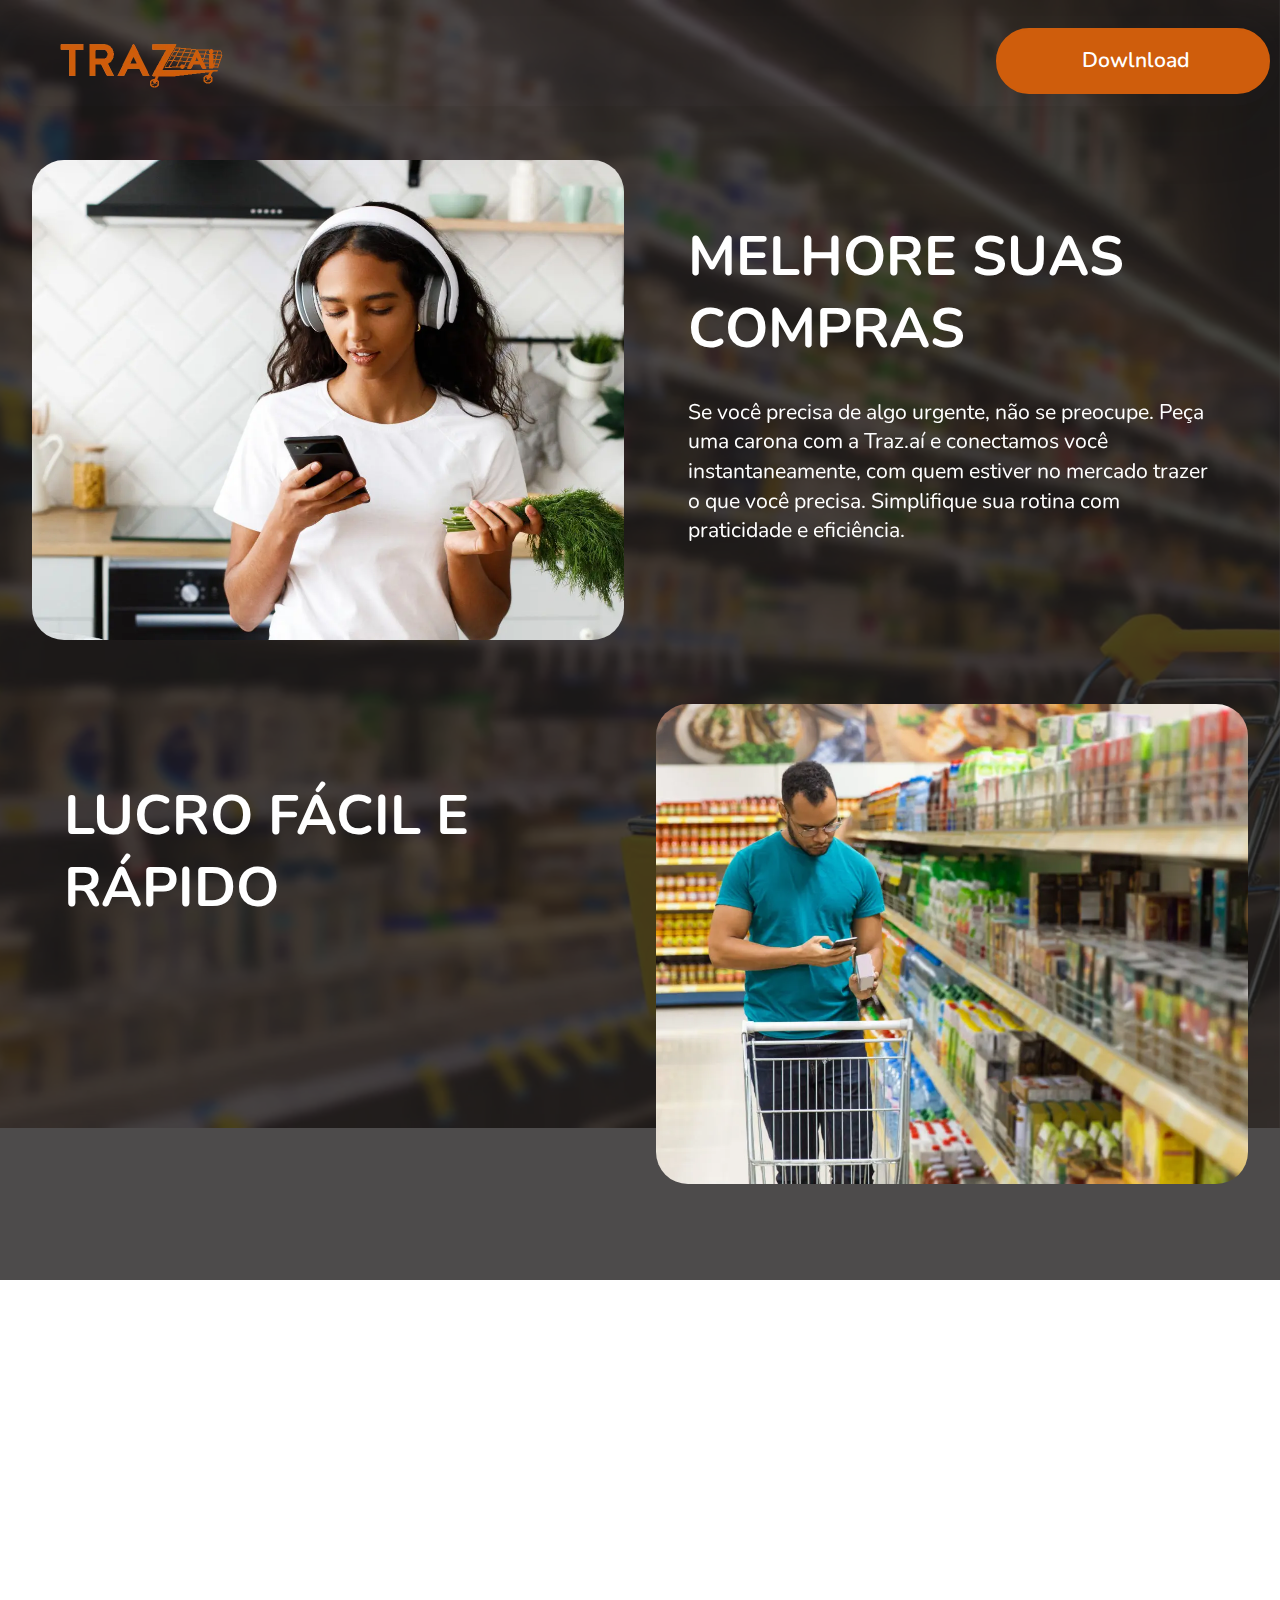
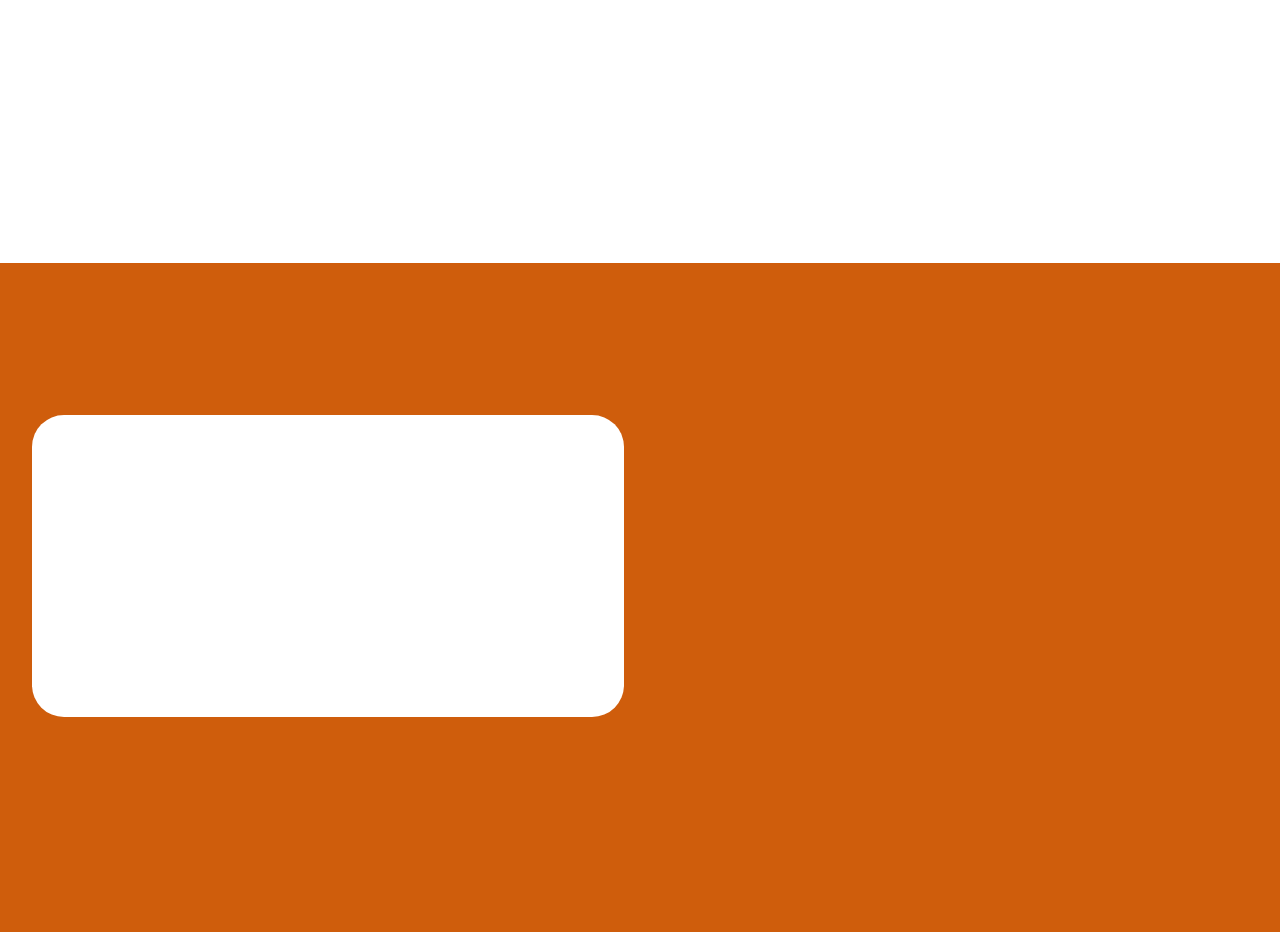
<file: index.html>
<!DOCTYPE html>
<html  >
<head>
  <!-- Site made with Mobirise Website Builder v5.9.13, https://mobirise.com -->
  <meta charset="UTF-8">
  <meta http-equiv="X-UA-Compatible" content="IE=edge">
  <meta name="generator" content="Mobirise v5.9.13, mobirise.com">
  <meta name="viewport" content="width=device-width, initial-scale=1, minimum-scale=1">
  <link rel="shortcut icon" href="assets/images/2222-500x500.png" type="image/x-icon">
  <meta name="description" content="">
  
  
  <title>TraZ.Aí</title>
  <link rel="stylesheet" href="assets/web/assets/mobirise-icons2/mobirise2.css">
  <link rel="stylesheet" href="assets/bootstrap/css/bootstrap.min.css">
  <link rel="stylesheet" href="assets/bootstrap/css/bootstrap-grid.min.css">
  <link rel="stylesheet" href="assets/bootstrap/css/bootstrap-reboot.min.css">
  <link rel="stylesheet" href="assets/parallax/jarallax.css">
  <link rel="stylesheet" href="assets/animatecss/animate.css">
  <link rel="stylesheet" href="assets/dropdown/css/style.css">
  <link rel="stylesheet" href="assets/socicon/css/styles.css">
  <link rel="stylesheet" href="assets/theme/css/style.css">
  
  <!-- <link rel="preconnect" href="https://fonts.googleapis.com">
  <link rel="preconnect" href="https://fonts.gstatic.com" crossorigin>
  <link rel="preload" href="https://fonts.googleapis.com/css2?family=Montserrat:ital,wght@0,100..900;1,100..900&family=Roboto:ital,wght@0,100;0,300;0,400;0,500;0,700;0,900;1,100;1,300;1,400;1,500;1,700;1,900&display=swap" as="style" onload="this.onload=null;this.rel='stylesheet'">
  <noscript><link rel="stylesheet" href="https://fonts.googleapis.com/css2?family=Montserrat:ital,wght@0,100..900;1,100..900&family=Roboto:ital,wght@0,100;0,300;0,400;0,500;0,700;0,900;1,100;1,300;1,400;1,500;1,700;1,900&display=swap"></noscript> -->
  <link rel="preconnect" href="https://fonts.googleapis.com">
  <link rel="preconnect" href="https://fonts.gstatic.com" crossorigin>
  <link href="https://fonts.googleapis.com/css2?family=Montserrat:ital,wght@0,100..900;1,100..900&family=Nunito:ital,wght@0,200..1000;1,200..1000&family=Roboto:ital,wght@0,100;0,300;0,400;0,500;0,700;0,900;1,100;1,300;1,400;1,500;1,700;1,900&display=swap" rel="stylesheet">
  <noscript><link rel="stylesheet" href="https://fonts.googleapis.com/css2?family=Montserrat:ital,wght@0,100..900;1,100..900&family=Nunito:ital,wght@0,200..1000;1,200..1000&family=Roboto:ital,wght@0,100;0,300;0,400;0,500;0,700;0,900;1,100;1,300;1,400;1,500;1,700;1,900&display=swap"></noscript>
  <link rel="preload" as="style" href="assets/mobirise/css/mbr-additional.css?v=uDFAKf"><link rel="stylesheet" href="assets/mobirise/css/mbr-additional.css?v=uDFAKf" type="text/css">

 
</head>
<body>
  
  <section data-bs-version="5.1" class="menu menu2 cid-u5CZUEsjmk" once="menu" id="menu02-23">
	

  
	<!-- <nav class="navbar navbar-dropdown navbar-fixed-top navbar-expand-lg"> -->
    <nav class="navbar navbar-dropdown  navbar-expand-lg">
		<div class="container">
			<div class="navbar-brand">
				<span class="navbar-logo">
					<a href="index.html#features038-1v">
						<img src="assets/images/2222-500x500.webp" alt="Mobirise Website Builder" style="height: 5rem;">
					</a>
				</span>
				
			</div>
			<button class="navbar-toggler" type="button" data-toggle="collapse" data-bs-toggle="collapse" data-target="#navbarSupportedContent" data-bs-target="#navbarSupportedContent" aria-controls="navbarNavAltMarkup" aria-expanded="false" aria-label="Toggle navigation">
				<div class="hamburger">
					<span></span>
					<span></span>
					<span></span>
					<span></span>
				</div>
			</button>
			<div class="collapse navbar-collapse" id="navbarSupportedContent">
				
				
				<div class="navbar-buttons mbr-section-btn"><a class="btn btn-primary display-4" href="index.html#article11-29">&nbsp; &nbsp; &nbsp; Dowlnload&nbsp; &nbsp; &nbsp;</a></div>
			</div>
		</div>
	</nav>
</section>

<section data-bs-version="5.1" class="features38 cid-u5CMyDWCXc mbr-parallax-background" id="features038-1v">
        
    <div class="mbr-overlay" style="opacity: 0.8; background-color: rgb(33, 30, 30);"></div>

    <div class="container">
        <div class="row justify-content-center">
            <div class="col-12 col-md-12 col-lg">
                <div class="text-wrapper align-left">
                    <h1 class="mbr-section-title mbr-fonts-style mb-4 display-2"><strong>MELHORE SUAS COMPRAS</strong></h1>
                    <p class="mbr-text align-left mbr-fonts-style mb-4 display-7">Se você precisa de algo urgente, não se preocupe. Peça uma carona com a Traz.aí e conectamos você instantaneamente, com quem estiver no mercado trazer o que você precisa. Simplifique sua rotina com praticidade e eficiência.<br></p>
                    
                </div>
            </div>
            <div class="col-12 col-md-12 col-lg-6 image-wrapper">
                <img class="w-100" src="assets/images/mulata-bonita-esta-olhando-no-smartphone-e-na-vegetacao-em-grandes-fones-de-ouvido-sem-fio-perto-da-mesa-com-legumes-frescos-2-1256x1884.webp" alt="Mobirise Website Builder">
            </div>
        </div>
        <div class="row row-reverse justify-content-center">

            <div class="col-12 col-md-12 col-lg">
                <div class="text-wrapper align-left">
                    <h1 class="mbr-section-title mbr-fonts-style mb-4 display-2"><strong>LUCRO FÁCIL E RÁPIDO</strong></h1>
                    <p class="mbr-text align-left mbr-fonts-style mb-4 display-7">Além disso é possível ganhar dinheiro com seu deslocamento, levando um produto para alguém no trajeto de sua casa. Transformamos seu deslocamento em uma entrega compartilhada e com valor no bolso!
                    </p>
                    
                </div>
            </div>
            <div class="col-12 col-md-12 col-lg-6 image-wrapper">
                <img class="w-100" src="assets/images/focused-african-american-man-reading-shopping-list-smartphone-1256x837.webp" alt="Mobirise Website Builder">
            </div>
        </div>
        
    </div>
</section>

<section data-bs-version="5.1" class="article11 cid-u5D7PdBkFg" id="article11-29">
    
    <div class="container">
        <div class="row justify-content-md-center">
            <div class="col-md-10 align-center">
                <h1 class="mbr-section-title mbr-bold pb-3 mbr-fonts-style display-2">
                    Traz.Aí</h1>
                <h3 class="mbr-section-subtitle mbr-light pb-3 mbr-fonts-style display-2">
                    Baixe o aplicativo agora e não perca!</h3>
                <p class="mbr-text pb-3 mbr-fonts-style display-5">A Traz.Aí é um aplicativo de entregas curtas e ultra rápidas, com baixo custo. Ao preparar seu jantar, constou a falta de algum produto? Acione a Traz.Aí. Alguém próximo da sua localidade, pode trazer seu produto em poucos minutos. E melhor, por um valor baixíssimo!</p>
                
            </div>
            <div class="mbr-section-btn align-center mt-4">
                <a class="btn btn-primary-outline display-4" href="https://www.apple.com/br/app-store/">
                    <span class="socicon socicon-play mbr-iconfont mbr-iconfont-btn"></span>
                Play Store</a>
                <a class="btn btn-primary-outline display-4" href="https://play.google.com/">
                <span class="socicon socicon-apple mbr-iconfont mbr-iconfont-btn"></span>
                App Store</a> 
               
            </div>
        </div>
    </div>
    
    
    <!-- <div class="container">
        <div class="row justify-content-center">
            <div class="title col-md-12 col-lg-6">
                <h3 class="mbr-section-title mbr-fonts-style align-center mt-0 mb-0 display-2">
                <strong>TraZ.Aí</strong></h3>
                <h4 class="mbr-section-subtitle align-center mbr-fonts-style mt-4 display-7">TraZ.Aí é a única empresa de pedidos e entregas da cidade que se dedica exclusivamente à entrega de pedidos, e temos o compromisso de oferecer aos nossos clientes uma plataforma baseada na excelência e na melhoria contínua.</h4>
                
            </div>
        </div>
    </div> -->
</section>

<!-- <section data-bs-version="5.1" class="social05 cid-u5I4JcmVrz" id="social05-2c"> -->

    <!-- <div class="container">
        <div class="row">
            
            <div class="col-12">
                <div class="social-row">
                    <div class="soc-item">
                        <a href="https://play.google.com/" target="_blank">
                            <span class="mbr-iconfont socicon-play socicon"></span>
                        </a>
                    </div>
                    <div class="soc-item">
                        <a href="https://www.apple.com/br/app-store/" target="_blank">
                            <span class="mbr-iconfont socicon-apple socicon"></span>
                        </a>
                    </div>
                    
                    
                    
                </div>
            </div>
        </div>
    </div> -->
<!-- </section> -->

<section data-bs-version="5.1" class="contacts02 map1 cid-u5CO0yB7We" id="contacts02-1x">

    

    
    <div class="container">
        <div class="row justify-content-center">
            <div class="col-12 content-head">
                <div class="mbr-section-head mb-5">
                    <h3 class="mbr-section-title mbr-fonts-style align-center mb-0 display-2">
                        Contato</h3>
                    
                </div>
            </div>
        </div>
        <div class="row justify-content-center">
            <div class="card col-12 col-md-12 col-lg-6">
                <div class="card-wrapper">
                    <div class="text-wrapper">
                        <h5 class="cardTitle mbr-fonts-style mb-2 display-5">
                            <strong>Contate-nos</strong>
                        </h5>
                        <ul class="list mbr-fonts-style display-7">
                            <li class="mbr-text item-wrap">Telefone: <a href="tel:+12345678910" class="text-primary">+55 (47) 9 9255-4679</a></li>
                            <li class="mbr-text item-wrap">WhatsApp: <a href="tel:+12345678910" class="text-primary">+55 (47) 9 9255-467945</a></li>
                            <li class="mbr-text item-wrap">Email: <a href="mailto:info@site.com" class="text-primary">contato@trazai.com.br</a></li>
                            <li class="mbr-text item-wrap">Endereço: Rua Ary Pacheco De Andrade, 33, </li><li class="mbr-text item-wrap">Santa Helena, Lages SC, Brasil</li>
                        </ul>
                    </div>
                </div>
            </div>
            <div class="map-wrapper col-md-12 col-lg-6">
                <div class="google-map"><iframe frameborder="0" style="border:0" src="https://maps.google.com/maps?width=100%25&amp;height=600&amp;hl=en&amp;q=Lages,%20Ary%20Pacheco%20De%20Andrade+(My%20Business%20Name)&amp;t=&amp;z=14&amp;ie=UTF8&amp;iwloc=B&amp;output=embed" "="" allowfullscreen=""></iframe></div>
            </div>
        </div>
    </div>
</section>

<section data-bs-version="5.1" class="footer3 cid-u5CPNnayMB" once="footers" id="footer03-1z">

        

    

    <div class="container">
        <div class="row">
            
            



            <div class="col-12 mt-4">
                <div class="social-row">
                    <div class="soc-item">
                        <a href="https://www.facebook.com/profile.php?id=61553922917668" target="_blank" class="animate__animated animate__delay-1s animate__fadeIn">
                            <span class="mbr-iconfont display-7 socicon-facebook socicon"></span>
                        </a>
                    </div>
                    <div class="soc-item">
                        <a href="https://x.com/TrazaiApp" target="_blank" class="animate__animated animate__delay-1s animate__fadeIn">
                            <span class="mbr-iconfont socicon-twitter socicon"></span>
                        </a>
                    </div>
                    <div class="soc-item">
                        <a href="https://www.instagram.com/traz.ai.oficial/" target="_blank" class="animate__animated animate__delay-1s animate__fadeIn">
                            <span class="mbr-iconfont socicon-instagram socicon"></span>
                        </a>
                    </div>
                    <div class="soc-item">
                        <a href="https://www.linkedin.com/company/traz-aí" target="_blank" class="animate__animated animate__delay-1s animate__fadeIn">
                            <span class="mbr-iconfont socicon socicon-linkedin"></span>
                        </a>
                    </div>
                    <!-- <div class="soc-item">
                        <a href="https://mobiri.se/" target="_blank" class="animate__animated animate__delay-1s animate__fadeIn">
                            <span class="mbr-iconfont socicon-wix socicon"></span>
                        </a>
                    </div>

                    <div class="soc-item">
                        <a href="https://mobiri.se/" target="_blank" class="animate__animated animate__delay-1s animate__fadeIn">
                            <span class="mbr-iconfont socicon socicon-twitch"></span>
                        </a>
                    </div> -->
                </div>
            </div>
            <div class="col-12 mt-5">
                <p class="mbr-fonts-style copyright display-7">
                    © Copyright 2024 Traz.Aí - All Rights Reserved
                </p>
            </div>
        </div>
    </div>

    <script src="assets/bootstrap/js/bootstrap.bundle.min.js"></script>  <script src="assets/parallax/jarallax.js"></script>  <script src="assets/smoothscroll/smooth-scroll.js"></script>  <script src="assets/ytplayer/index.js"></script>  <script src="assets/dropdown/js/navbar-dropdown.js"></script>  <script src="assets/theme/js/script.js"></script>


  <input name="animation" type="hidden">
  </body>
</html>
</file>
<file: assets/web/assets/mobirise-icons2/mobirise2.css>
@font-face {
  font-family: 'Moririse2';
  font-display: swap;
  src:  url('mobirise2.eot?f2bix4');
  src:  url('mobirise2.eot?f2bix4#iefix') format('embedded-opentype'),
    url('mobirise2.ttf?f2bix4') format('truetype'),
    url('mobirise2.woff?f2bix4') format('woff'),
    url('mobirise2.svg?f2bix4#mobirise2') format('svg');
  font-weight: normal;
  font-style: normal;
}

[class^="mobi-"], [class*=" mobi-"] {
  /* use !important to prevent issues with browser extensions that change fonts */
  font-family: 'Moririse2' !important;
  speak: none;
  font-style: normal;
  font-weight: normal;
  font-variant: normal;
  text-transform: none;
  line-height: 1;

  /* Better Font Rendering =========== */
  -webkit-font-smoothing: antialiased;
  -moz-osx-font-smoothing: grayscale;
}

.mobi-mbri-add-submenu:before {
  content: "\e900";
}
.mobi-mbri-alert:before {
  content: "\e901";
}
.mobi-mbri-align-center:before {
  content: "\e902";
}
.mobi-mbri-align-justify:before {
  content: "\e903";
}
.mobi-mbri-align-left:before {
  content: "\e904";
}
.mobi-mbri-align-right:before {
  content: "\e905";
}
.mobi-mbri-android:before {
  content: "\e906";
}
.mobi-mbri-apple:before {
  content: "\e907";
}
.mobi-mbri-arrow-down:before {
  content: "\e908";
}
.mobi-mbri-arrow-next:before {
  content: "\e909";
}
.mobi-mbri-arrow-prev:before {
  content: "\e90a";
}
.mobi-mbri-arrow-up:before {
  content: "\e90b";
}
.mobi-mbri-bold:before {
  content: "\e90c";
}
.mobi-mbri-bookmark:before {
  content: "\e90d";
}
.mobi-mbri-bootstrap:before {
  content: "\e90e";
}
.mobi-mbri-briefcase:before {
  content: "\e90f";
}
.mobi-mbri-browse:before {
  content: "\e910";
}
.mobi-mbri-bulleted-list:before {
  content: "\e911";
}
.mobi-mbri-calendar:before {
  content: "\e912";
}
.mobi-mbri-camera:before {
  content: "\e913";
}
.mobi-mbri-cart-add:before {
  content: "\e914";
}
.mobi-mbri-cart-full:before {
  content: "\e915";
}
.mobi-mbri-cash:before {
  content: "\e916";
}
.mobi-mbri-change-style:before {
  content: "\e917";
}
.mobi-mbri-chat:before {
  content: "\e918";
}
.mobi-mbri-clock:before {
  content: "\e919";
}
.mobi-mbri-close:before {
  content: "\e91a";
}
.mobi-mbri-cloud:before {
  content: "\e91b";
}
.mobi-mbri-code:before {
  content: "\e91c";
}
.mobi-mbri-contact-form:before {
  content: "\e91d";
}
.mobi-mbri-credit-card:before {
  content: "\e91e";
}
.mobi-mbri-cursor-click:before {
  content: "\e91f";
}
.mobi-mbri-cust-feedback:before {
  content: "\e920";
}
.mobi-mbri-database:before {
  content: "\e921";
}
.mobi-mbri-delivery:before {
  content: "\e922";
}
.mobi-mbri-desktop:before {
  content: "\e923";
}
.mobi-mbri-devices:before {
  content: "\e924";
}
.mobi-mbri-down:before {
  content: "\e925";
}
.mobi-mbri-download-2:before {
  content: "\e926";
}
.mobi-mbri-download:before {
  content: "\e927";
}
.mobi-mbri-drag-n-drop-2:before {
  content: "\e928";
}
.mobi-mbri-drag-n-drop:before {
  content: "\e929";
}
.mobi-mbri-edit-2:before {
  content: "\e92a";
}
.mobi-mbri-edit:before {
  content: "\e92b";
}
.mobi-mbri-error:before {
  content: "\e92c";
}
.mobi-mbri-extension:before {
  content: "\e92d";
}
.mobi-mbri-features:before {
  content: "\e92e";
}
.mobi-mbri-file:before {
  content: "\e92f";
}
.mobi-mbri-flag:before {
  content: "\e930";
}
.mobi-mbri-folder:before {
  content: "\e931";
}
.mobi-mbri-gift:before {
  content: "\e932";
}
.mobi-mbri-github:before {
  content: "\e933";
}
.mobi-mbri-globe-2:before {
  content: "\e934";
}
.mobi-mbri-globe:before {
  content: "\e935";
}
.mobi-mbri-growing-chart:before {
  content: "\e936";
}
.mobi-mbri-hearth:before {
  content: "\e937";
}
.mobi-mbri-help:before {
  content: "\e938";
}
.mobi-mbri-home:before {
  content: "\e939";
}
.mobi-mbri-hot-cup:before {
  content: "\e93a";
}
.mobi-mbri-idea:before {
  content: "\e93b";
}
.mobi-mbri-image-gallery:before {
  content: "\e93c";
}
.mobi-mbri-image-slider:before {
  content: "\e93d";
}
.mobi-mbri-info:before {
  content: "\e93e";
}
.mobi-mbri-italic:before {
  content: "\e93f";
}
.mobi-mbri-key:before {
  content: "\e940";
}
.mobi-mbri-laptop:before {
  content: "\e941";
}
.mobi-mbri-layers:before {
  content: "\e942";
}
.mobi-mbri-left-right:before {
  content: "\e943";
}
.mobi-mbri-left:before {
  content: "\e944";
}
.mobi-mbri-letter:before {
  content: "\e945";
}
.mobi-mbri-like:before {
  content: "\e946";
}
.mobi-mbri-link:before {
  content: "\e947";
}
.mobi-mbri-lock:before {
  content: "\e948";
}
.mobi-mbri-login:before {
  content: "\e949";
}
.mobi-mbri-logout:before {
  content: "\e94a";
}
.mobi-mbri-magic-stick:before {
  content: "\e94b";
}
.mobi-mbri-map-pin:before {
  content: "\e94c";
}
.mobi-mbri-menu:before {
  content: "\e94d";
}
.mobi-mbri-mobile-2:before {
  content: "\e94e";
}
.mobi-mbri-mobile-horizontal:before {
  content: "\e94f";
}
.mobi-mbri-mobile:before {
  content: "\e950";
}
.mobi-mbri-mobirise:before {
  content: "\e951";
}
.mobi-mbri-more-horizontal:before {
  content: "\e952";
}
.mobi-mbri-more-vertical:before {
  content: "\e953";
}
.mobi-mbri-music:before {
  content: "\e954";
}
.mobi-mbri-new-file:before {
  content: "\e955";
}
.mobi-mbri-numbered-list:before {
  content: "\e956";
}
.mobi-mbri-opened-folder:before {
  content: "\e957";
}
.mobi-mbri-pages:before {
  content: "\e958";
}
.mobi-mbri-paper-plane:before {
  content: "\e959";
}
.mobi-mbri-paperclip:before {
  content: "\e95a";
}
.mobi-mbri-phone:before {
  content: "\e95b";
}
.mobi-mbri-photo:before {
  content: "\e95c";
}
.mobi-mbri-photos:before {
  content: "\e95d";
}
.mobi-mbri-pin:before {
  content: "\e95e";
}
.mobi-mbri-play:before {
  content: "\e95f";
}
.mobi-mbri-plus:before {
  content: "\e960";
}
.mobi-mbri-preview:before {
  content: "\e961";
}
.mobi-mbri-print:before {
  content: "\e962";
}
.mobi-mbri-protect:before {
  content: "\e963";
}
.mobi-mbri-question:before {
  content: "\e964";
}
.mobi-mbri-quote-left:before {
  content: "\e965";
}
.mobi-mbri-quote-right:before {
  content: "\e966";
}
.mobi-mbri-redo:before {
  content: "\e967";
}
.mobi-mbri-refresh:before {
  content: "\e968";
}
.mobi-mbri-responsive-2:before {
  content: "\e969";
}
.mobi-mbri-responsive:before {
  content: "\e96a";
}
.mobi-mbri-right:before {
  content: "\e96b";
}
.mobi-mbri-rocket:before {
  content: "\e96c";
}
.mobi-mbri-sad-face:before {
  content: "\e96d";
}
.mobi-mbri-sale:before {
  content: "\e96e";
}
.mobi-mbri-save:before {
  content: "\e96f";
}
.mobi-mbri-search:before {
  content: "\e970";
}
.mobi-mbri-setting-2:before {
  content: "\e971";
}
.mobi-mbri-setting-3:before {
  content: "\e972";
}
.mobi-mbri-setting:before {
  content: "\e973";
}
.mobi-mbri-share:before {
  content: "\e974";
}
.mobi-mbri-shopping-bag:before {
  content: "\e975";
}
.mobi-mbri-shopping-basket:before {
  content: "\e976";
}
.mobi-mbri-shopping-cart:before {
  content: "\e977";
}
.mobi-mbri-sites:before {
  content: "\e978";
}
.mobi-mbri-smile-face:before {
  content: "\e979";
}
.mobi-mbri-speed:before {
  content: "\e97a";
}
.mobi-mbri-star:before {
  content: "\e97b";
}
.mobi-mbri-success:before {
  content: "\e97c";
}
.mobi-mbri-sun:before {
  content: "\e97d";
}
.mobi-mbri-sun2:before {
  content: "\e97e";
}
.mobi-mbri-tablet-vertical:before {
  content: "\e97f";
}
.mobi-mbri-tablet:before {
  content: "\e980";
}
.mobi-mbri-target:before {
  content: "\e981";
}
.mobi-mbri-timer:before {
  content: "\e982";
}
.mobi-mbri-to-ftp:before {
  content: "\e983";
}
.mobi-mbri-to-local-drive:before {
  content: "\e984";
}
.mobi-mbri-touch-swipe:before {
  content: "\e985";
}
.mobi-mbri-touch:before {
  content: "\e986";
}
.mobi-mbri-trash:before {
  content: "\e987";
}
.mobi-mbri-underline:before {
  content: "\e988";
}
.mobi-mbri-undo:before {
  content: "\e989";
}
.mobi-mbri-unlink:before {
  content: "\e98a";
}
.mobi-mbri-unlock:before {
  content: "\e98b";
}
.mobi-mbri-up-down:before {
  content: "\e98c";
}
.mobi-mbri-up:before {
  content: "\e98d";
}
.mobi-mbri-update:before {
  content: "\e98e";
}
.mobi-mbri-upload-2:before {
  content: "\e98f";
}
.mobi-mbri-upload:before {
  content: "\e990";
}
.mobi-mbri-user-2:before {
  content: "\e991";
}
.mobi-mbri-user:before {
  content: "\e992";
}
.mobi-mbri-users:before {
  content: "\e993";
}
.mobi-mbri-video-play:before {
  content: "\e994";
}
.mobi-mbri-video:before {
  content: "\e995";
}
.mobi-mbri-watch:before {
  content: "\e996";
}
.mobi-mbri-website-theme-2:before {
  content: "\e997";
}
.mobi-mbri-website-theme:before {
  content: "\e998";
}
.mobi-mbri-wifi:before {
  content: "\e999";
}
.mobi-mbri-windows:before {
  content: "\e99a";
}
.mobi-mbri-zoom-in:before {
  content: "\e99b";
}
.mobi-mbri-zoom-out:before {
  content: "\e99c";
}
</file>
<file: assets/parallax/jarallax.css>
.jarallax {
    position: relative;
    z-index: 0;
}
.jarallax > .jarallax-img {
    position: absolute;
    object-fit: cover;
    /* support for plugin https://github.com/bfred-it/object-fit-images */
    font-family: 'object-fit: cover;';
    top: 0;
    left: 0;
    width: 100%;
    height: 100%;
    z-index: -1;
}
</file>
<file: assets/dropdown/css/style.css>
.navbar-dropdown {
  left: 0;
  padding: 0;
  position: absolute;
  right: 0;
  top: 0;
  transition: all 0.45s ease;
  z-index: 1030;
  background: #282828; }
  .navbar-dropdown .navbar-logo {
    margin-right: 0.8rem;
    transition: margin 0.3s ease-in-out;
    vertical-align: middle; }
    .navbar-dropdown .navbar-logo img {
      height: 3.125rem;
      transition: all 0.3s ease-in-out; }
    .navbar-dropdown .navbar-logo.mbr-iconfont {
      font-size: 3.125rem;
      line-height: 3.125rem; }
  .navbar-dropdown .navbar-caption {
    font-weight: 700;
    white-space: normal;
    vertical-align: -4px;
    line-height: 3.125rem !important; }
    .navbar-dropdown .navbar-caption, .navbar-dropdown .navbar-caption:hover {
      color: inherit;
      text-decoration: none; }
  .navbar-dropdown .mbr-iconfont + .navbar-caption {
    vertical-align: -1px; }
  .navbar-dropdown.navbar-fixed-top {
    position: fixed; }
  .navbar-dropdown .navbar-brand span {
    vertical-align: -4px; }
  .navbar-dropdown.bg-color.transparent {
    background: none; }
  .navbar-dropdown.navbar-short .navbar-brand {
    padding: 0.625rem 0; }
    .navbar-dropdown.navbar-short .navbar-brand span {
      vertical-align: -1px; }
  .navbar-dropdown.navbar-short .navbar-caption {
    line-height: 2.375rem !important;
    vertical-align: -2px; }
  .navbar-dropdown.navbar-short .navbar-logo {
    margin-right: 0.5rem; }
    .navbar-dropdown.navbar-short .navbar-logo img {
      height: 2.375rem; }
    .navbar-dropdown.navbar-short .navbar-logo.mbr-iconfont {
      font-size: 2.375rem;
      line-height: 2.375rem; }
  .navbar-dropdown.navbar-short .mbr-table-cell {
    height: 3.625rem; }
  .navbar-dropdown .navbar-close {
    left: 0.6875rem;
    position: fixed;
    top: 0.75rem;
    z-index: 1000; }
  .navbar-dropdown .hamburger-icon {
    content: "";
    display: inline-block;
    vertical-align: middle;
    width: 16px;
    -webkit-box-shadow: 0 -6px 0 1px #282828,0 0 0 1px #282828,0 6px 0 1px #282828;
    -moz-box-shadow: 0 -6px 0 1px #282828,0 0 0 1px #282828,0 6px 0 1px #282828;
    box-shadow: 0 -6px 0 1px #282828,0 0 0 1px #282828,0 6px 0 1px #282828; }

.dropdown-menu .dropdown-toggle[data-toggle="dropdown-submenu"]::after {
  border-bottom: 0.35em solid transparent;
  border-left: 0.35em solid;
  border-right: 0;
  border-top: 0.35em solid transparent;
  margin-left: 0.3rem; }

.dropdown-menu .dropdown-item:focus {
  outline: 0; }

.nav-dropdown {
  font-size: 0.75rem;
  font-weight: 500;
  height: auto !important; }
  .nav-dropdown .nav-btn {
    padding-left: 1rem; }
  .nav-dropdown .link {
    margin: .667em 1.667em;
    font-weight: 500;
    padding: 0;
    transition: color .2s ease-in-out; }
    .nav-dropdown .link.dropdown-toggle {
      margin-right: 2.583em; }
      .nav-dropdown .link.dropdown-toggle::after {
        margin-left: .25rem;
        border-top: 0.35em solid;
        border-right: 0.35em solid transparent;
        border-left: 0.35em solid transparent;
        border-bottom: 0; }
      .nav-dropdown .link.dropdown-toggle[aria-expanded="true"] {
        margin: 0;
        padding: 0.667em 3.263em  0.667em 1.667em; }
  .nav-dropdown .link::after,
  .nav-dropdown .dropdown-item::after {
    color: inherit; }
  .nav-dropdown .btn {
    font-size: 0.75rem;
    font-weight: 700;
    letter-spacing: 0;
    margin-bottom: 0;
    padding-left: 1.25rem;
    padding-right: 1.25rem; }
  .nav-dropdown .dropdown-menu {
    border-radius: 0;
    border: 0;
    left: 0;
    margin: 0;
    padding-bottom: 1.25rem;
    padding-top: 1.25rem;
    position: relative; }
  .nav-dropdown .dropdown-submenu {
    margin-left: 0.125rem;
    top: 0; }
  .nav-dropdown .dropdown-item {
    font-weight: 500;
    line-height: 2;
    padding: 0.3846em 4.615em 0.3846em 1.5385em;
    position: relative;
    transition: color .2s ease-in-out, background-color .2s ease-in-out; }
    .nav-dropdown .dropdown-item::after {
      margin-top: -0.3077em;
      position: absolute;
      right: 1.1538em;
      top: 50%; }
    .nav-dropdown .dropdown-item:focus, .nav-dropdown .dropdown-item:hover {
      background: none; }

@media (max-width: 767px) {
  .nav-dropdown.navbar-toggleable-sm {
    bottom: 0;
    display: none;
    left: 0;
    overflow-x: hidden;
    position: fixed;
    top: 0;
    transform: translateX(-100%);
    -ms-transform: translateX(-100%);
    -webkit-transform: translateX(-100%);
    width: 18.75rem;
    z-index: 999; } }
.nav-dropdown.navbar-toggleable-xl {
  bottom: 0;
  display: none;
  left: 0;
  overflow-x: hidden;
  position: fixed;
  top: 0;
  transform: translateX(-100%);
  -ms-transform: translateX(-100%);
  -webkit-transform: translateX(-100%);
  width: 18.75rem;
  z-index: 999; }

.nav-dropdown-sm {
  display: block !important;
  overflow-x: hidden;
  overflow: auto;
  padding-top: 3.875rem; }
  .nav-dropdown-sm::after {
    content: "";
    display: block;
    height: 3rem;
    width: 100%; }
  .nav-dropdown-sm.collapse.in ~ .navbar-close {
    display: block !important; }
  .nav-dropdown-sm.collapsing, .nav-dropdown-sm.collapse.in {
    transform: translateX(0);
    -ms-transform: translateX(0);
    -webkit-transform: translateX(0);
    transition: all 0.25s ease-out;
    -webkit-transition: all 0.25s ease-out;
    background: #282828; }
  .nav-dropdown-sm.collapsing[aria-expanded="false"] {
    transform: translateX(-100%);
    -ms-transform: translateX(-100%);
    -webkit-transform: translateX(-100%); }
  .nav-dropdown-sm .nav-item {
    display: block;
    margin-left: 0 !important;
    padding-left: 0; }
  .nav-dropdown-sm .link,
  .nav-dropdown-sm .dropdown-item {
    border-top: 1px dotted rgba(255, 255, 255, 0.1);
    font-size: 0.8125rem;
    line-height: 1.6;
    margin: 0 !important;
    padding: 0.875rem 2.4rem 0.875rem 1.5625rem !important;
    position: relative;
    white-space: normal; }
    .nav-dropdown-sm .link:focus, .nav-dropdown-sm .link:hover,
    .nav-dropdown-sm .dropdown-item:focus,
    .nav-dropdown-sm .dropdown-item:hover {
      background: rgba(0, 0, 0, 0.2) !important;
      color: #c0a375; }
  .nav-dropdown-sm .nav-btn {
    position: relative;
    padding: 1.5625rem 1.5625rem 0 1.5625rem; }
    .nav-dropdown-sm .nav-btn::before {
      border-top: 1px dotted rgba(255, 255, 255, 0.1);
      content: "";
      left: 0;
      position: absolute;
      top: 0;
      width: 100%; }
    .nav-dropdown-sm .nav-btn + .nav-btn {
      padding-top: 0.625rem; }
      .nav-dropdown-sm .nav-btn + .nav-btn::before {
        display: none; }
  .nav-dropdown-sm .btn {
    padding: 0.625rem 0; }
  .nav-dropdown-sm .dropdown-toggle[data-toggle="dropdown-submenu"]::after {
    margin-left: .25rem;
    border-top: 0.35em solid;
    border-right: 0.35em solid transparent;
    border-left: 0.35em solid transparent;
    border-bottom: 0; }
  .nav-dropdown-sm .dropdown-toggle[data-toggle="dropdown-submenu"][aria-expanded="true"]::after {
    border-top: 0;
    border-right: 0.35em solid transparent;
    border-left: 0.35em solid transparent;
    border-bottom: 0.35em solid; }
  .nav-dropdown-sm .dropdown-menu {
    margin: 0;
    padding: 0;
    position: relative;
    top: 0;
    left: 0;
    width: 100%;
    border: 0;
    float: none;
    border-radius: 0;
    background: none; }
  .nav-dropdown-sm .dropdown-submenu {
    left: 100%;
    margin-left: 0.125rem;
    margin-top: -1.25rem;
    top: 0; }

.navbar-toggleable-sm .nav-dropdown .dropdown-menu {
  position: absolute; }

.navbar-toggleable-sm .nav-dropdown .dropdown-submenu {
  left: 100%;
  margin-left: 0.125rem;
  margin-top: -1.25rem;
  top: 0; }

.navbar-toggleable-sm.opened .nav-dropdown .dropdown-menu {
  position: relative; }

.navbar-toggleable-sm.opened .nav-dropdown .dropdown-submenu {
  left: 0;
  margin-left: 00rem;
  margin-top: 0rem;
  top: 0; }

.is-builder .nav-dropdown.collapsing {
  transition: none !important; }
</file>
<file: assets/socicon/css/styles.css>
@charset "UTF-8";

@font-face {
  font-family: 'Socicon';
  src:  url('../fonts/socicon.eot');
  src:  url('../fonts/socicon.eot?#iefix') format('embedded-opentype'),
    url('../fonts/socicon.woff2') format('woff2'),
    url('../fonts/socicon.ttf') format('truetype'),
    url('../fonts/socicon.woff') format('woff'),
    url('../fonts/socicon.svg#socicon') format('svg');
  font-weight: normal;
  font-style: normal;
  font-display: swap;
}

[data-icon]:before {
  font-family: "socicon" !important;
  content: attr(data-icon);
  font-style: normal !important;
  font-weight: normal !important;
  font-variant: normal !important;
  text-transform: none !important;
  speak: none;
  line-height: 1;
  -webkit-font-smoothing: antialiased;
  -moz-osx-font-smoothing: grayscale;
}

[class^="socicon-"], [class*=" socicon-"] {
  /* use !important to prevent issues with browser extensions that change fonts */
  font-family: 'Socicon' !important;
  speak: none;
  font-style: normal;
  font-weight: normal;
  font-variant: normal;
  text-transform: none;
  line-height: 1;

  /* Better Font Rendering =========== */
  -webkit-font-smoothing: antialiased;
  -moz-osx-font-smoothing: grayscale;
}

.socicon-eitaa:before {
  content: "\e97c";
}
.socicon-soroush:before {
  content: "\e97d";
}
.socicon-bale:before {
  content: "\e97e";
}
.socicon-zazzle:before {
  content: "\e97b";
}
.socicon-society6:before {
  content: "\e97a";
}
.socicon-redbubble:before {
  content: "\e979";
}
.socicon-avvo:before {
  content: "\e978";
}
.socicon-stitcher:before {
  content: "\e977";
}
.socicon-googlehangouts:before {
  content: "\e974";
}
.socicon-dlive:before {
  content: "\e975";
}
.socicon-vsco:before {
  content: "\e976";
}
.socicon-flipboard:before {
  content: "\e973";
}
.socicon-ubuntu:before {
  content: "\e958";
}
.socicon-artstation:before {
  content: "\e959";
}
.socicon-invision:before {
  content: "\e95a";
}
.socicon-torial:before {
  content: "\e95b";
}
.socicon-collectorz:before {
  content: "\e95c";
}
.socicon-seenthis:before {
  content: "\e95d";
}
.socicon-googleplaymusic:before {
  content: "\e95e";
}
.socicon-debian:before {
  content: "\e95f";
}
.socicon-filmfreeway:before {
  content: "\e960";
}
.socicon-gnome:before {
  content: "\e961";
}
.socicon-itchio:before {
  content: "\e962";
}
.socicon-jamendo:before {
  content: "\e963";
}
.socicon-mix:before {
  content: "\e964";
}
.socicon-sharepoint:before {
  content: "\e965";
}
.socicon-tinder:before {
  content: "\e966";
}
.socicon-windguru:before {
  content: "\e967";
}
.socicon-cdbaby:before {
  content: "\e968";
}
.socicon-elementaryos:before {
  content: "\e969";
}
.socicon-stage32:before {
  content: "\e96a";
}
.socicon-tiktok:before {
  content: "\e96b";
}
.socicon-gitter:before {
  content: "\e96c";
}
.socicon-letterboxd:before {
  content: "\e96d";
}
.socicon-threema:before {
  content: "\e96e";
}
.socicon-splice:before {
  content: "\e96f";
}
.socicon-metapop:before {
  content: "\e970";
}
.socicon-naver:before {
  content: "\e971";
}
.socicon-remote:before {
  content: "\e972";
}
.socicon-internet:before {
  content: "\e957";
}
.socicon-moddb:before {
  content: "\e94b";
}
.socicon-indiedb:before {
  content: "\e94c";
}
.socicon-traxsource:before {
  content: "\e94d";
}
.socicon-gamefor:before {
  content: "\e94e";
}
.socicon-pixiv:before {
  content: "\e94f";
}
.socicon-myanimelist:before {
  content: "\e950";
}
.socicon-blackberry:before {
  content: "\e951";
}
.socicon-wickr:before {
  content: "\e952";
}
.socicon-spip:before {
  content: "\e953";
}
.socicon-napster:before {
  content: "\e954";
}
.socicon-beatport:before {
  content: "\e955";
}
.socicon-hackerone:before {
  content: "\e956";
}
.socicon-hackernews:before {
  content: "\e946";
}
.socicon-smashwords:before {
  content: "\e947";
}
.socicon-kobo:before {
  content: "\e948";
}
.socicon-bookbub:before {
  content: "\e949";
}
.socicon-mailru:before {
  content: "\e94a";
}
.socicon-gitlab:before {
  content: "\e945";
}
.socicon-instructables:before {
  content: "\e944";
}
.socicon-portfolio:before {
  content: "\e943";
}
.socicon-codered:before {
  content: "\e940";
}
.socicon-origin:before {
  content: "\e941";
}
.socicon-nextdoor:before {
  content: "\e942";
}
.socicon-udemy:before {
  content: "\e93f";
}
.socicon-livemaster:before {
  content: "\e93e";
}
.socicon-crunchbase:before {
  content: "\e93b";
}
.socicon-homefy:before {
  content: "\e93c";
}
.socicon-calendly:before {
  content: "\e93d";
}
.socicon-realtor:before {
  content: "\e90f";
}
.socicon-tidal:before {
  content: "\e910";
}
.socicon-qobuz:before {
  content: "\e911";
}
.socicon-natgeo:before {
  content: "\e912";
}
.socicon-mastodon:before {
  content: "\e913";
}
.socicon-unsplash:before {
  content: "\e914";
}
.socicon-homeadvisor:before {
  content: "\e915";
}
.socicon-angieslist:before {
  content: "\e916";
}
.socicon-codepen:before {
  content: "\e917";
}
.socicon-slack:before {
  content: "\e918";
}
.socicon-openaigym:before {
  content: "\e919";
}
.socicon-logmein:before {
  content: "\e91a";
}
.socicon-fiverr:before {
  content: "\e91b";
}
.socicon-gotomeeting:before {
  content: "\e91c";
}
.socicon-aliexpress:before {
  content: "\e91d";
}
.socicon-guru:before {
  content: "\e91e";
}
.socicon-appstore:before {
  content: "\e91f";
}
.socicon-homes:before {
  content: "\e920";
}
.socicon-zoom:before {
  content: "\e921";
}
.socicon-alibaba:before {
  content: "\e922";
}
.socicon-craigslist:before {
  content: "\e923";
}
.socicon-wix:before {
  content: "\e924";
}
.socicon-redfin:before {
  content: "\e925";
}
.socicon-googlecalendar:before {
  content: "\e926";
}
.socicon-shopify:before {
  content: "\e927";
}
.socicon-freelancer:before {
  content: "\e928";
}
.socicon-seedrs:before {
  content: "\e929";
}
.socicon-bing:before {
  content: "\e92a";
}
.socicon-doodle:before {
  content: "\e92b";
}
.socicon-bonanza:before {
  content: "\e92c";
}
.socicon-squarespace:before {
  content: "\e92d";
}
.socicon-toptal:before {
  content: "\e92e";
}
.socicon-gust:before {
  content: "\e92f";
}
.socicon-ask:before {
  content: "\e930";
}
.socicon-trulia:before {
  content: "\e931";
}
.socicon-loomly:before {
  content: "\e932";
}
.socicon-ghost:before {
  content: "\e933";
}
.socicon-upwork:before {
  content: "\e934";
}
.socicon-fundable:before {
  content: "\e935";
}
.socicon-booking:before {
  content: "\e936";
}
.socicon-googlemaps:before {
  content: "\e937";
}
.socicon-zillow:before {
  content: "\e938";
}
.socicon-niconico:before {
  content: "\e939";
}
.socicon-toneden:before {
  content: "\e93a";
}
.socicon-augment:before {
  content: "\e908";
}
.socicon-bitbucket:before {
  content: "\e909";
}
.socicon-fyuse:before {
  content: "\e90a";
}
.socicon-yt-gaming:before {
  content: "\e90b";
}
.socicon-sketchfab:before {
  content: "\e90c";
}
.socicon-mobcrush:before {
  content: "\e90d";
}
.socicon-microsoft:before {
  content: "\e90e";
}
.socicon-pandora:before {
  content: "\e907";
}
.socicon-messenger:before {
  content: "\e906";
}
.socicon-gamewisp:before {
  content: "\e905";
}
.socicon-bloglovin:before {
  content: "\e904";
}
.socicon-tunein:before {
  content: "\e903";
}
.socicon-gamejolt:before {
  content: "\e901";
}
.socicon-trello:before {
  content: "\e902";
}
.socicon-spreadshirt:before {
  content: "\e900";
}
.socicon-500px:before {
  content: "\e000";
}
.socicon-8tracks:before {
  content: "\e001";
}
.socicon-airbnb:before {
  content: "\e002";
}
.socicon-alliance:before {
  content: "\e003";
}
.socicon-amazon:before {
  content: "\e004";
}
.socicon-amplement:before {
  content: "\e005";
}
.socicon-android:before {
  content: "\e006";
}
.socicon-angellist:before {
  content: "\e007";
}
.socicon-apple:before {
  content: "\e008";
}
.socicon-appnet:before {
  content: "\e009";
}
.socicon-baidu:before {
  content: "\e00a";
}
.socicon-bandcamp:before {
  content: "\e00b";
}
.socicon-battlenet:before {
  content: "\e00c";
}
.socicon-mixer:before {
  content: "\e00d";
}
.socicon-bebee:before {
  content: "\e00e";
}
.socicon-bebo:before {
  content: "\e00f";
}
.socicon-behance:before {
  content: "\e010";
}
.socicon-blizzard:before {
  content: "\e011";
}
.socicon-blogger:before {
  content: "\e012";
}
.socicon-buffer:before {
  content: "\e013";
}
.socicon-chrome:before {
  content: "\e014";
}
.socicon-coderwall:before {
  content: "\e015";
}
.socicon-curse:before {
  content: "\e016";
}
.socicon-dailymotion:before {
  content: "\e017";
}
.socicon-deezer:before {
  content: "\e018";
}
.socicon-delicious:before {
  content: "\e019";
}
.socicon-deviantart:before {
  content: "\e01a";
}
.socicon-diablo:before {
  content: "\e01b";
}
.socicon-digg:before {
  content: "\e01c";
}
.socicon-discord:before {
  content: "\e01d";
}
.socicon-disqus:before {
  content: "\e01e";
}
.socicon-douban:before {
  content: "\e01f";
}
.socicon-draugiem:before {
  content: "\e020";
}
.socicon-dribbble:before {
  content: "\e021";
}
.socicon-drupal:before {
  content: "\e022";
}
.socicon-ebay:before {
  content: "\e023";
}
.socicon-ello:before {
  content: "\e024";
}
.socicon-endomodo:before {
  content: "\e025";
}
.socicon-envato:before {
  content: "\e026";
}
.socicon-etsy:before {
  content: "\e027";
}
.socicon-facebook:before {
  content: "\e028";
}
.socicon-feedburner:before {
  content: "\e029";
}
.socicon-filmweb:before {
  content: "\e02a";
}
.socicon-firefox:before {
  content: "\e02b";
}
.socicon-flattr:before {
  content: "\e02c";
}
.socicon-flickr:before {
  content: "\e02d";
}
.socicon-formulr:before {
  content: "\e02e";
}
.socicon-forrst:before {
  content: "\e02f";
}
.socicon-foursquare:before {
  content: "\e030";
}
.socicon-friendfeed:before {
  content: "\e031";
}
.socicon-github:before {
  content: "\e032";
}
.socicon-goodreads:before {
  content: "\e033";
}
.socicon-google:before {
  content: "\e034";
}
.socicon-googlescholar:before {
  content: "\e035";
}
.socicon-googlegroups:before {
  content: "\e036";
}
.socicon-googlephotos:before {
  content: "\e037";
}
.socicon-googleplus:before {
  content: "\e038";
}
.socicon-grooveshark:before {
  content: "\e039";
}
.socicon-hackerrank:before {
  content: "\e03a";
}
.socicon-hearthstone:before {
  content: "\e03b";
}
.socicon-hellocoton:before {
  content: "\e03c";
}
.socicon-heroes:before {
  content: "\e03d";
}
.socicon-smashcast:before {
  content: "\e03e";
}
.socicon-horde:before {
  content: "\e03f";
}
.socicon-houzz:before {
  content: "\e040";
}
.socicon-icq:before {
  content: "\e041";
}
.socicon-identica:before {
  content: "\e042";
}
.socicon-imdb:before {
  content: "\e043";
}
.socicon-instagram:before {
  content: "\e044";
}
.socicon-issuu:before {
  content: "\e045";
}
.socicon-istock:before {
  content: "\e046";
}
.socicon-itunes:before {
  content: "\e047";
}
.socicon-keybase:before {
  content: "\e048";
}
.socicon-lanyrd:before {
  content: "\e049";
}
.socicon-lastfm:before {
  content: "\e04a";
}
.socicon-line:before {
  content: "\e04b";
}
.socicon-linkedin:before {
  content: "\e04c";
}
.socicon-livejournal:before {
  content: "\e04d";
}
.socicon-lyft:before {
  content: "\e04e";
}
.socicon-macos:before {
  content: "\e04f";
}
.socicon-mail:before {
  content: "\e050";
}
.socicon-medium:before {
  content: "\e051";
}
.socicon-meetup:before {
  content: "\e052";
}
.socicon-mixcloud:before {
  content: "\e053";
}
.socicon-modelmayhem:before {
  content: "\e054";
}
.socicon-mumble:before {
  content: "\e055";
}
.socicon-myspace:before {
  content: "\e056";
}
.socicon-newsvine:before {
  content: "\e057";
}
.socicon-nintendo:before {
  content: "\e058";
}
.socicon-npm:before {
  content: "\e059";
}
.socicon-odnoklassniki:before {
  content: "\e05a";
}
.socicon-openid:before {
  content: "\e05b";
}
.socicon-opera:before {
  content: "\e05c";
}
.socicon-outlook:before {
  content: "\e05d";
}
.socicon-overwatch:before {
  content: "\e05e";
}
.socicon-patreon:before {
  content: "\e05f";
}
.socicon-paypal:before {
  content: "\e060";
}
.socicon-periscope:before {
  content: "\e061";
}
.socicon-persona:before {
  content: "\e062";
}
.socicon-pinterest:before {
  content: "\e063";
}
.socicon-play:before {
  content: "\e064";
}
.socicon-player:before {
  content: "\e065";
}
.socicon-playstation:before {
  content: "\e066";
}
.socicon-pocket:before {
  content: "\e067";
}
.socicon-qq:before {
  content: "\e068";
}
.socicon-quora:before {
  content: "\e069";
}
.socicon-raidcall:before {
  content: "\e06a";
}
.socicon-ravelry:before {
  content: "\e06b";
}
.socicon-reddit:before {
  content: "\e06c";
}
.socicon-renren:before {
  content: "\e06d";
}
.socicon-researchgate:before {
  content: "\e06e";
}
.socicon-residentadvisor:before {
  content: "\e06f";
}
.socicon-reverbnation:before {
  content: "\e070";
}
.socicon-rss:before {
  content: "\e071";
}
.socicon-sharethis:before {
  content: "\e072";
}
.socicon-skype:before {
  content: "\e073";
}
.socicon-slideshare:before {
  content: "\e074";
}
.socicon-smugmug:before {
  content: "\e075";
}
.socicon-snapchat:before {
  content: "\e076";
}
.socicon-songkick:before {
  content: "\e077";
}
.socicon-soundcloud:before {
  content: "\e078";
}
.socicon-spotify:before {
  content: "\e079";
}
.socicon-stackexchange:before {
  content: "\e07a";
}
.socicon-stackoverflow:before {
  content: "\e07b";
}
.socicon-starcraft:before {
  content: "\e07c";
}
.socicon-stayfriends:before {
  content: "\e07d";
}
.socicon-steam:before {
  content: "\e07e";
}
.socicon-storehouse:before {
  content: "\e07f";
}
.socicon-strava:before {
  content: "\e080";
}
.socicon-streamjar:before {
  content: "\e081";
}
.socicon-stumbleupon:before {
  content: "\e082";
}
.socicon-swarm:before {
  content: "\e083";
}
.socicon-teamspeak:before {
  content: "\e084";
}
.socicon-teamviewer:before {
  content: "\e085";
}
.socicon-technorati:before {
  content: "\e086";
}
.socicon-telegram:before {
  content: "\e087";
}
.socicon-tripadvisor:before {
  content: "\e088";
}
.socicon-tripit:before {
  content: "\e089";
}
.socicon-triplej:before {
  content: "\e08a";
}
.socicon-tumblr:before {
  content: "\e08b";
}
.socicon-twitch:before {
  content: "\e08c";
}
.socicon-twitter:before {
  content: "\e08d";
}
.socicon-uber:before {
  content: "\e08e";
}
.socicon-ventrilo:before {
  content: "\e08f";
}
.socicon-viadeo:before {
  content: "\e090";
}
.socicon-viber:before {
  content: "\e091";
}
.socicon-viewbug:before {
  content: "\e092";
}
.socicon-vimeo:before {
  content: "\e093";
}
.socicon-vine:before {
  content: "\e094";
}
.socicon-vkontakte:before {
  content: "\e095";
}
.socicon-warcraft:before {
  content: "\e096";
}
.socicon-wechat:before {
  content: "\e097";
}
.socicon-weibo:before {
  content: "\e098";
}
.socicon-whatsapp:before {
  content: "\e099";
}
.socicon-wikipedia:before {
  content: "\e09a";
}
.socicon-windows:before {
  content: "\e09b";
}
.socicon-wordpress:before {
  content: "\e09c";
}
.socicon-wykop:before {
  content: "\e09d";
}
.socicon-xbox:before {
  content: "\e09e";
}
.socicon-xing:before {
  content: "\e09f";
}
.socicon-yahoo:before {
  content: "\e0a0";
}
.socicon-yammer:before {
  content: "\e0a1";
}
.socicon-yandex:before {
  content: "\e0a2";
}
.socicon-yelp:before {
  content: "\e0a3";
}
.socicon-younow:before {
  content: "\e0a4";
}
.socicon-youtube:before {
  content: "\e0a5";
}
.socicon-zapier:before {
  content: "\e0a6";
}
.socicon-zerply:before {
  content: "\e0a7";
}
.socicon-zomato:before {
  content: "\e0a8";
}
.socicon-zynga:before {
  content: "\e0a9";
}
</file>
<file: assets/theme/css/style.css>
@charset "UTF-8";
section {
  background-color: #ffffff;
}

body {
  font-style: normal;
  line-height: 1.5;
  font-weight: 400;
  color: #232323;
  position: relative;
}

button {
  background-color: transparent;
  border-color: transparent;
}

.embla__button,
.carousel-control {
  background-color: #edefea !important;
  opacity: 0.8 !important;
  color: #464845 !important;
  border-color: #edefea !important;
}

.carousel .close,
.modalWindow .close {
  background-color: #edefea !important;
  color: #464845 !important;
  border-color: #edefea !important;
  opacity: 0.8 !important;
}

.carousel .close:hover,
.modalWindow .close:hover {
  opacity: 1 !important;
}

.carousel-indicators li {
  background-color: #edefea !important;
  border: 2px solid #464845 !important;
}

.carousel-indicators li:hover,
.carousel-indicators li:active {
  opacity: 0.8 !important;
}

.embla__button:hover,
.carousel-control:hover {
  background-color: #edefea !important;
  opacity: 1 !important;
}

.modalWindow-video-container {
  height: 80%;
}

section,
.container,
.container-fluid {
  position: relative;
  word-wrap: break-word;
}

a.mbr-iconfont:hover {
  text-decoration: none;
}

.article .lead p,
.article .lead ul,
.article .lead ol,
.article .lead pre,
.article .lead blockquote {
  margin-bottom: 0;
}

a {
  font-style: normal;
  font-weight: 400;
  cursor: pointer;
}
a, a:hover {
  text-decoration: none;
}

.mbr-section-title {
  font-style: normal;
  line-height: 1.3;
}

.mbr-section-subtitle {
  line-height: 1.3;
}

.mbr-text {
  font-style: normal;
  line-height: 1.7;
}

h1,
h2,
h3,
h4,
h5,
h6,
.display-1,
.display-2,
.display-4,
.display-5,
.display-7,
span,
p,
a {
  line-height: 1;
  word-break: break-word;
  word-wrap: break-word;
  font-weight: 400;
}

b,
strong {
  font-weight: bold;
}

input:-webkit-autofill, input:-webkit-autofill:hover, input:-webkit-autofill:focus, input:-webkit-autofill:active {
  transition-delay: 9999s;
  -webkit-transition-property: background-color, color;
  transition-property: background-color, color;
}

textarea[type=hidden] {
  display: none;
}

section {
  background-position: 50% 50%;
  background-repeat: no-repeat;
  background-size: cover;
}
section .mbr-background-video,
section .mbr-background-video-preview {
  position: absolute;
  bottom: 0;
  left: 0;
  right: 0;
  top: 0;
}

.hidden {
  visibility: hidden;
}

.mbr-z-index20 {
  z-index: 20;
}

/*! Base colors */
.mbr-white {
  color: #ffffff;
}

.mbr-black {
  color: #111111;
}

.mbr-bg-white {
  background-color: #ffffff;
}

.mbr-bg-black {
  background-color: #000000;
}

/*! Text-aligns */
.align-left {
  text-align: left;
}

.align-center {
  text-align: center;
}

.align-right {
  text-align: right;
}

/*! Font-weight  */
.mbr-light {
  font-weight: 300;
}

.mbr-regular {
  font-weight: 400;
}

.mbr-semibold {
  font-weight: 500;
}

.mbr-bold {
  font-weight: 700;
}

/*! Media  */
.media-content {
  flex-basis: 100%;
}

.media-container-row {
  display: flex;
  flex-direction: row;
  flex-wrap: wrap;
  justify-content: center;
  align-content: center;
  align-items: start;
}
.media-container-row .media-size-item {
  width: 400px;
}

.media-container-column {
  display: flex;
  flex-direction: column;
  flex-wrap: wrap;
  justify-content: center;
  align-content: center;
  align-items: stretch;
}
.media-container-column > * {
  width: 100%;
}

@media (min-width: 992px) {
  .media-container-row {
    flex-wrap: nowrap;
  }
}
figure {
  margin-bottom: 0;
  overflow: hidden;
}

figure[mbr-media-size] {
  transition: width 0.1s;
}

img,
iframe {
  display: block;
  width: 100%;
}

.card {
  background-color: transparent;
  border: none;
}

.card-box {
  width: 100%;
}

.card-img {
  text-align: center;
  flex-shrink: 0;
  -webkit-flex-shrink: 0;
}

.media {
  max-width: 100%;
  margin: 0 auto;
}

.mbr-figure {
  align-self: center;
}

.media-container > div {
  max-width: 100%;
}

.mbr-figure img,
.card-img img {
  width: 100%;
}

@media (max-width: 991px) {
  .media-size-item {
    width: auto !important;
  }
  .media {
    width: auto;
  }
  .mbr-figure {
    width: 100% !important;
  }
}
/*! Buttons */
.mbr-section-btn {
  margin-left: -0.6rem;
  margin-right: -0.6rem;
  font-size: 0;
}

.btn {
  font-weight: 600;
  border-width: 1px;
  font-style: normal;
  margin: 0.6rem 0.6rem;
  white-space: normal;
  transition: all 0.2s ease-in-out;
  display: inline-flex;
  align-items: center;
  justify-content: center;
  word-break: break-word;
}

.btn-sm {
  font-weight: 600;
  letter-spacing: 0px;
  transition: all 0.3s ease-in-out;
}

.btn-md {
  font-weight: 600;
  letter-spacing: 0px;
  transition: all 0.3s ease-in-out;
}

.btn-lg {
  font-weight: 600;
  letter-spacing: 0px;
  transition: all 0.3s ease-in-out;
}

.btn-form {
  margin: 0;
}
.btn-form:hover {
  cursor: pointer;
}

nav .mbr-section-btn {
  margin-left: 0rem;
  margin-right: 0rem;
}

/*! Btn icon margin */
.btn .mbr-iconfont,
.btn.btn-sm .mbr-iconfont {
  order: 1;
  cursor: pointer;
  margin-left: 0.5rem;
  vertical-align: sub;
}

.btn.btn-md .mbr-iconfont,
.btn.btn-md .mbr-iconfont {
  margin-left: 0.8rem;
}

.mbr-regular {
  font-weight: 400;
}

.mbr-semibold {
  font-weight: 500;
}

.mbr-bold {
  font-weight: 700;
}

[type=submit] {
  -webkit-appearance: none;
}

/*! Full-screen */
.mbr-fullscreen .mbr-overlay {
  min-height: 100vh;
}

.mbr-fullscreen {
  display: flex;
  display: -moz-flex;
  display: -ms-flex;
  display: -o-flex;
  align-items: center;
  min-height: 100vh;
  padding-top: 3rem;
  padding-bottom: 3rem;
}

/*! Map */
.map {
  height: 25rem;
  position: relative;
}
.map iframe {
  width: 100%;
  height: 100%;
}

/*! Scroll to top arrow */
.mbr-arrow-up {
  bottom: 25px;
  right: 90px;
  position: fixed;
  text-align: right;
  z-index: 5000;
  color: #ffffff;
  font-size: 22px;
}

.mbr-arrow-up a {
  background: rgba(0, 0, 0, 0.2);
  border-radius: 50%;
  color: #fff;
  display: inline-block;
  height: 60px;
  width: 60px;
  border: 2px solid #fff;
  outline-style: none !important;
  position: relative;
  text-decoration: none;
  transition: all 0.3s ease-in-out;
  cursor: pointer;
  text-align: center;
}
.mbr-arrow-up a:hover {
  background-color: rgba(0, 0, 0, 0.4);
}
.mbr-arrow-up a i {
  line-height: 60px;
}

.mbr-arrow-up-icon {
  display: block;
  color: #fff;
}

.mbr-arrow-up-icon::before {
  content: "›";
  display: inline-block;
  font-family: serif;
  font-size: 22px;
  line-height: 1;
  font-style: normal;
  position: relative;
  top: 6px;
  left: -4px;
  transform: rotate(-90deg);
}

/*! Arrow Down */
.mbr-arrow {
  position: absolute;
  bottom: 45px;
  left: 50%;
  width: 60px;
  height: 60px;
  cursor: pointer;
  background-color: rgba(80, 80, 80, 0.5);
  border-radius: 50%;
  transform: translateX(-50%);
}
@media (max-width: 767px) {
  .mbr-arrow {
    display: none;
  }
}
.mbr-arrow > a {
  display: inline-block;
  text-decoration: none;
  outline-style: none;
  animation: arrowdown 1.7s ease-in-out infinite;
  color: #ffffff;
}
.mbr-arrow > a > i {
  position: absolute;
  top: -2px;
  left: 15px;
  font-size: 2rem;
}

#scrollToTop a i::before {
  content: "";
  position: absolute;
  display: block;
  border-bottom: 2.5px solid #fff;
  border-left: 2.5px solid #fff;
  width: 27.8%;
  height: 27.8%;
  left: 50%;
  top: 51%;
  transform: translateY(-30%) translateX(-50%) rotate(135deg);
}

@keyframes arrowdown {
  0% {
    transform: translateY(0px);
  }
  50% {
    transform: translateY(-5px);
  }
  100% {
    transform: translateY(0px);
  }
}
@media (max-width: 500px) {
  .mbr-arrow-up {
    left: 0;
    right: 0;
    text-align: center;
  }
}
/*Gradients animation*/
@keyframes gradient-animation {
  from {
    background-position: 0% 100%;
    animation-timing-function: ease-in-out;
  }
  to {
    background-position: 100% 0%;
    animation-timing-function: ease-in-out;
  }
}
.bg-gradient {
  background-size: 200% 200%;
  animation: gradient-animation 5s infinite alternate;
  -webkit-animation: gradient-animation 5s infinite alternate;
}

.menu .navbar-brand {
  display: -webkit-flex;
}
.menu .navbar-brand span {
  display: flex;
  display: -webkit-flex;
}
.menu .navbar-brand .navbar-caption-wrap {
  display: -webkit-flex;
}
.menu .navbar-brand .navbar-logo img {
  display: -webkit-flex;
  width: auto;
}
@media (min-width: 768px) and (max-width: 991px) {
  .menu .navbar-toggleable-sm .navbar-nav {
    display: -ms-flexbox;
  }
}
@media (max-width: 991px) {
  .menu .navbar-collapse {
    max-height: 93.5vh;
  }
  .menu .navbar-collapse.show {
    overflow: auto;
  }
}
@media (min-width: 992px) {
  .menu .navbar-nav.nav-dropdown {
    display: -webkit-flex;
  }
  .menu .navbar-toggleable-sm .navbar-collapse {
    display: -webkit-flex !important;
  }
  .menu .collapsed .navbar-collapse {
    max-height: 93.5vh;
  }
  .menu .collapsed .navbar-collapse.show {
    overflow: auto;
  }
}
@media (max-width: 767px) {
  .menu .navbar-collapse {
    max-height: 80vh;
  }
}

.nav-link .mbr-iconfont {
  margin-right: 0.5rem;
}

.navbar {
  display: -webkit-flex;
  -webkit-flex-wrap: wrap;
  -webkit-align-items: center;
  -webkit-justify-content: space-between;
}

.navbar-collapse {
  -webkit-flex-basis: 100%;
  -webkit-flex-grow: 1;
  -webkit-align-items: center;
}

.nav-dropdown .link {
  padding: 0.667em 1.667em !important;
  margin: 0 !important;
}

.nav {
  display: -webkit-flex;
  -webkit-flex-wrap: wrap;
}

.row {
  display: -webkit-flex;
  -webkit-flex-wrap: wrap;
}

.justify-content-center {
  -webkit-justify-content: center;
}

.form-inline {
  display: -webkit-flex;
}

.card-wrapper {
  -webkit-flex: 1;
}

.carousel-control {
  z-index: 10;
  display: -webkit-flex;
}

.carousel-controls {
  display: -webkit-flex;
}

.media {
  display: -webkit-flex;
}

.form-group:focus {
  outline: none;
}

.jq-selectbox__select {
  padding: 7px 0;
  position: relative;
}

.jq-selectbox__dropdown {
  overflow: hidden;
  border-radius: 10px;
  position: absolute;
  top: 100%;
  left: 0 !important;
  width: 100% !important;
}

.jq-selectbox__trigger-arrow {
  right: 0;
  transform: translateY(-50%);
}

.jq-selectbox li {
  padding: 1.07em 0.5em;
}

input[type=range] {
  padding-left: 0 !important;
  padding-right: 0 !important;
}

.modal-dialog,
.modal-content {
  height: 100%;
}

.modal-dialog .carousel-inner {
  height: calc(100vh - 1.75rem);
}
@media (max-width: 575px) {
  .modal-dialog .carousel-inner {
    height: calc(100vh - 1rem);
  }
}

.carousel-item {
  text-align: center;
}

.carousel-item img {
  margin: auto;
}

.navbar-toggler {
  align-self: flex-start;
  padding: 0.25rem 0.75rem;
  font-size: 1.25rem;
  line-height: 1;
  background: transparent;
  border: 1px solid transparent;
  border-radius: 0.25rem;
}

.navbar-toggler:focus,
.navbar-toggler:hover {
  text-decoration: none;
  box-shadow: none;
}

.navbar-toggler-icon {
  display: inline-block;
  width: 1.5em;
  height: 1.5em;
  vertical-align: middle;
  content: "";
  background: no-repeat center center;
  background-size: 100% 100%;
}

.navbar-toggler-left {
  position: absolute;
  left: 1rem;
}

.navbar-toggler-right {
  position: absolute;
  right: 1rem;
}

.card-img {
  width: auto;
}

.menu .navbar.collapsed:not(.beta-menu) {
  flex-direction: column;
}

.carousel-item.active,
.carousel-item-next,
.carousel-item-prev {
  display: flex;
}

.note-air-layout .dropup .dropdown-menu,
.note-air-layout .navbar-fixed-bottom .dropdown .dropdown-menu {
  bottom: initial !important;
}

html,
body {
  height: auto;
  min-height: 100vh;
}

.dropup .dropdown-toggle::after {
  display: none;
}

.form-asterisk {
  font-family: initial;
  position: absolute;
  top: -2px;
  font-weight: normal;
}

.form-control-label {
  position: relative;
  cursor: pointer;
  margin-bottom: 0.357em;
  padding: 0;
}

.alert {
  color: #ffffff;
  border-radius: 0;
  border: 0;
  font-size: 1.1rem;
  line-height: 1.5;
  margin-bottom: 1.875rem;
  padding: 1.25rem;
  position: relative;
  text-align: center;
}
.alert.alert-form::after {
  background-color: inherit;
  bottom: -7px;
  content: "";
  display: block;
  height: 14px;
  left: 50%;
  margin-left: -7px;
  position: absolute;
  transform: rotate(45deg);
  width: 14px;
}

.form-control {
  background-color: #ffffff;
  background-clip: border-box;
  color: #232323;
  line-height: 1rem !important;
  height: auto;
  padding: 1.2rem 2rem;
  transition: border-color 0.25s ease 0s;
  border: 1px solid transparent !important;
  border-radius: 4px;
  box-shadow: rgba(0, 0, 0, 0.07) 0px 1px 1px 0px, rgba(0, 0, 0, 0.07) 0px 1px 3px 0px, rgba(0, 0, 0, 0.03) 0px 0px 0px 1px;
}
.form-active .form-control:invalid {
  border-color: red;
}

.row > * {
  padding-right: 1rem;
  padding-left: 1rem;
}

form .row {
  margin-left: -0.6rem;
  margin-right: -0.6rem;
}
form .row [class*=col] {
  padding-left: 0.6rem;
  padding-right: 0.6rem;
}

form .mbr-section-btn {
  padding-left: 0.6rem;
  padding-right: 0.6rem;
}

form .form-check-input {
  margin-top: 0.5;
}

textarea.form-control {
  line-height: 1.5rem !important;
}

.form-group {
  margin-bottom: 1.2rem;
}

.form-control,
form .btn {
  min-height: 48px;
}

.gdpr-block label span.textGDPR input[name=gdpr] {
  top: 7px;
}

.form-control:focus {
  box-shadow: none;
}

:focus {
  outline: none;
}

.mbr-overlay {
  background-color: #000;
  bottom: 0;
  left: 0;
  opacity: 0.5;
  position: absolute;
  right: 0;
  top: 0;
  z-index: 0;
  pointer-events: none;
}

blockquote {
  font-style: italic;
  padding: 3rem;
  font-size: 1.09rem;
  position: relative;
  border-left: 3px solid;
}

ul,
ol,
pre,
blockquote {
  margin-bottom: 2.3125rem;
}

.mt-4 {
  margin-top: 2rem !important;
}

.mb-4 {
  margin-bottom: 2rem !important;
}

.container,
.container-fluid {
  padding-left: 16px;
  padding-right: 16px;
}

.row {
  margin-left: -16px;
  margin-right: -16px;
}
.row > [class*=col] {
  padding-left: 16px;
  padding-right: 16px;
}

@media (min-width: 992px) {
  .container-fluid {
    padding-left: 32px;
    padding-right: 32px;
  }
}
@media (max-width: 991px) {
  .mbr-container {
    padding-left: 16px;
    padding-right: 16px;
  }
}
.app-video-wrapper > img {
  opacity: 1;
}

.app-video-wrapper {
  background: transparent;
}

.item {
  position: relative;
}

.dropdown-menu .dropdown-menu {
  left: 100%;
}

.dropdown-item + .dropdown-menu {
  display: none;
}

.dropdown-item:hover + .dropdown-menu,
.dropdown-menu:hover {
  display: block;
}

@media (min-aspect-ratio: 16/9) {
  .mbr-video-foreground {
    height: 300% !important;
    top: -100% !important;
  }
}
@media (max-aspect-ratio: 16/9) {
  .mbr-video-foreground {
    width: 300% !important;
    left: -100% !important;
  }
}.engine {
	position: absolute;
	text-indent: -2400px;
	text-align: center;
	padding: 0;
	top: 0;
	left: -2400px;
}
</file>
<file: assets/mobirise/css/mbr-additional.css>
.btn {
  border-width: 2px;
}
img,
.card-wrap,
.card-wrapper,
.video-wrapper,
.mbr-figure iframe,
.google-map iframe,
.slide-content,
.plan,
.card,
.item-wrapper {
  border-radius: 2rem !important;
}
.video-wrapper {
  overflow: hidden;
}

:root {
  --bground_text: #fff;
  --text_color: #515151;
  --primary_color: #cf5d0c;
  --text_color_secundary: #767676;
  --button_background_color: #F7ECEC;
  --button_icon_color: #cf5d0c;
  --button_hover_color: #F78634;
}

@media (prefers-color-scheme: dark) {
  :root {
    --bground_text: #383334;
    --text_color: #fff;
    --primary_color: #cf5d0c;
    --text_color_secundary: #ebe9e9;
    --button_background_color: #717171;
    --button_icon_color: #fff;
    --button_hover_color: #F78634;
  }
}

body {
  font-family: Nunito;
}

.display-1 {
  font-family: "Nunito", sans-serif;
  font-size: 5rem;
  line-height: 1;
}
.display-1 > .mbr-iconfont {
  font-size: 6.25rem;
}
.display-2 {
  font-family: "Nunito", sans-serif;
  font-size: 4rem;
  line-height: 1;
}
.display-2 > .mbr-iconfont {
  font-size: 5rem;
}
.display-4 {
  font-family: "Nunito", sans-serif;
  font-size: 1.4rem;
  line-height: 1.5;
}
.display-4 > .mbr-iconfont {
  font-size: 1.75rem;
}
.display-5 {
  font-family: "Nunito", sans-serif;
  font-size: 2rem;
  line-height: 1.5;
}
.display-5 > .mbr-iconfont {
  font-size: 2.5rem;
}
.display-7 {
  font-family: "Nunito", sans-serif;
  font-size: 1.4rem;
  line-height: 1.3;
}
.display-7 > .mbr-iconfont {
  font-size: 1.75rem;
}
/* ---- Fluid typography for mobile devices ---- */
/* 1.4 - font scale ratio ( bootstrap == 1.42857 ) */
/* 100vw - current viewport width */
/* (48 - 20)  48 == 48rem == 768px, 20 == 20rem == 320px(minimal supported viewport) */
/* 0.65 - min scale variable, may vary */
@media (max-width: 992px) {
  .display-1 {
    font-size: 4rem;
  }
}
@media (max-width: 768px) {
  .display-1 {
    font-size: 3.5rem;
    font-size: calc( 2.4rem + (5 - 2.4) * ((100vw - 20rem) / (48 - 20)));
    line-height: calc( 1.1 * (2.4rem + (5 - 2.4) * ((100vw - 20rem) / (48 - 20))));
  }
  .display-2 {
    font-size: 3.2rem;
    font-size: calc( 2.05rem + (4 - 2.05) * ((100vw - 20rem) / (48 - 20)));
    line-height: calc( 1.3 * (2.05rem + (4 - 2.05) * ((100vw - 20rem) / (48 - 20))));
  }
  .display-4 {
    font-size: 1.12rem;
    font-size: calc( 1.14rem + (1.4 - 1.14) * ((100vw - 20rem) / (48 - 20)));
    line-height: calc( 1.4 * (1.14rem + (1.4 - 1.14) * ((100vw - 20rem) / (48 - 20))));
  }
  .display-5 {
    font-size: 1.6rem;
    font-size: calc( 1.35rem + (2 - 1.35) * ((100vw - 20rem) / (48 - 20)));
    line-height: calc( 1.4 * (1.35rem + (2 - 1.35) * ((100vw - 20rem) / (48 - 20))));
  }
  .display-7 {
    font-size: 1.12rem;
    font-size: calc( 1.14rem + (1.4 - 1.14) * ((100vw - 20rem) / (48 - 20)));
    line-height: calc( 1.4 * (1.14rem + (1.4 - 1.14) * ((100vw - 20rem) / (48 - 20))));
  }
}
@media (min-width: 992px) and (max-width: 1400px) {
  .display-1 {
    font-size: 3.5rem;
    font-size: calc( 2.4rem + (5 - 2.4) * ((100vw - 62rem) / (87 - 62)));
    line-height: calc( 1.1 * (2.4rem + (5 - 2.4) * ((100vw - 62rem) / (87 - 62))));
  }
  .display-2 {
    font-size: 3.2rem;
    font-size: calc( 2.05rem + (4 - 2.05) * ((100vw - 62rem) / (87 - 62)));
    line-height: calc( 1.3 * (2.05rem + (4 - 2.05) * ((100vw - 62rem) / (87 - 62))));
  }
  .display-4 {
    font-size: 1.12rem;
    font-size: calc( 1.14rem + (1.4 - 1.14) * ((100vw - 62rem) / (87 - 62)));
    line-height: calc( 1.4 * (1.14rem + (1.4 - 1.14) * ((100vw - 62rem) / (87 - 62))));
  }
  .display-5 {
    font-size: 1.6rem;
    font-size: calc( 1.35rem + (2 - 1.35) * ((100vw - 62rem) / (87 - 62)));
    line-height: calc( 1.4 * (1.35rem + (2 - 1.35) * ((100vw - 62rem) / (87 - 62))));
  }
  .display-7 {
    font-size: 1.12rem;
    font-size: calc( 1.14rem + (1.4 - 1.14) * ((100vw - 62rem) / (87 - 62)));
    line-height: calc( 1.4 * (1.14rem + (1.4 - 1.14) * ((100vw - 62rem) / (87 - 62))));
  }
}
/* Buttons */
.btn {
  padding: 1.25rem 2rem;
  border-radius: 4px;
}
@media (max-width: 767px) {
  .btn {
    padding: 0.75rem 1.5rem;
  }
}
.btn-sm {
  padding: 0.6rem 1.2rem;
  border-radius: 4px;
}
.btn-md {
  padding: 0.6rem 1.2rem;
  border-radius: 4px;
}
.btn-lg {
  padding: 1.25rem 2rem;
  border-radius: 4px;
}
.bg-primary {
  background-color: #cf5d0c !important;
}
.bg-success {
  background-color: #3a341c !important;
}
.bg-info {
  background-color: #320707 !important;
}
.bg-warning {
  background-color: #a0e2e1 !important;
}
.bg-danger {
  background-color: #ffffff !important;
}
.btn-primary,
.btn-primary:active {
  background-color: #cf5d0c !important;
  border-color: #cf5d0c !important;
  color: #ffffff !important;
  box-shadow: none;
}
.btn-primary:hover,
.btn-primary:focus,
.btn-primary.focus,
.btn-primary.active {
  color: inherit;
  background-color: #f2751c !important;
  border-color: #f2751c !important;
  box-shadow: none;
}
.btn-primary.disabled,
.btn-primary:disabled {
  color: #ffffff !important;
  background-color: #f2751c !important;
  border-color: #f2751c !important;
}
.btn-secondary,
.btn-secondary:active {
  background-color: #ffd7ef !important;
  border-color: #ffd7ef !important;
  color: #d70081 !important;
  box-shadow: none;
}
.btn-secondary:hover,
.btn-secondary:focus,
.btn-secondary.focus,
.btn-secondary.active {
  color: inherit;
  background-color: #ffffff !important;
  border-color: #ffffff !important;
  box-shadow: none;
}
.btn-secondary.disabled,
.btn-secondary:disabled {
  color: #d70081 !important;
  background-color: #ffffff !important;
  border-color: #ffffff !important;
}
.btn-info,
.btn-info:active {
  background-color: #320707 !important;
  border-color: #320707 !important;
  color: #ffffff !important;
  box-shadow: none;
}
.btn-info:hover,
.btn-info:focus,
.btn-info.focus,
.btn-info.active {
  color: inherit;
  background-color: #5f0d0d !important;
  border-color: #5f0d0d !important;
  box-shadow: none;
}
.btn-info.disabled,
.btn-info:disabled {
  color: #ffffff !important;
  background-color: #5f0d0d !important;
  border-color: #5f0d0d !important;
}
.btn-success,
.btn-success:active {
  background-color: #3a341c !important;
  border-color: #3a341c !important;
  color: #ffffff !important;
  box-shadow: none;
}
.btn-success:hover,
.btn-success:focus,
.btn-success.focus,
.btn-success.active {
  color: inherit;
  background-color: #5c532d !important;
  border-color: #5c532d !important;
  box-shadow: none;
}
.btn-success.disabled,
.btn-success:disabled {
  color: #ffffff !important;
  background-color: #5c532d !important;
  border-color: #5c532d !important;
}
.btn-warning,
.btn-warning:active {
  background-color: #a0e2e1 !important;
  border-color: #a0e2e1 !important;
  color: #1f6463 !important;
  box-shadow: none;
}
.btn-warning:hover,
.btn-warning:focus,
.btn-warning.focus,
.btn-warning.active {
  color: inherit;
  background-color: #c7eeed !important;
  border-color: #c7eeed !important;
  box-shadow: none;
}
.btn-warning.disabled,
.btn-warning:disabled {
  color: #1f6463 !important;
  background-color: #c7eeed !important;
  border-color: #c7eeed !important;
}
.btn-danger,
.btn-danger:active {
  background-color: #ffffff !important;
  border-color: #ffffff !important;
  color: #808080 !important;
  box-shadow: none;
}
.btn-danger:hover,
.btn-danger:focus,
.btn-danger.focus,
.btn-danger.active {
  color: inherit;
  background-color: #ffffff !important;
  border-color: #ffffff !important;
  box-shadow: none;
}
.btn-danger.disabled,
.btn-danger:disabled {
  color: #808080 !important;
  background-color: #ffffff !important;
  border-color: #ffffff !important;
}
.btn-white,
.btn-white:active {
  background-color: #eff0ec !important;
  border-color: #eff0ec !important;
  color: #757b62 !important;
  box-shadow: none;
}
.btn-white:hover,
.btn-white:focus,
.btn-white.focus,
.btn-white.active {
  color: inherit;
  background-color: #ffffff !important;
  border-color: #ffffff !important;
  box-shadow: none;
}
.btn-white.disabled,
.btn-white:disabled {
  color: #757b62 !important;
  background-color: #ffffff !important;
  border-color: #ffffff !important;
}
.btn-black,
.btn-black:active {
  background-color: #232323 !important;
  border-color: #232323 !important;
  color: #ffffff !important;
  box-shadow: none;
}
.btn-black:hover,
.btn-black:focus,
.btn-black.focus,
.btn-black.active {
  color: inherit;
  background-color: #3d3d3d !important;
  border-color: #3d3d3d !important;
  box-shadow: none;
}
.btn-black.disabled,
.btn-black:disabled {
  color: #ffffff !important;
  background-color: #3d3d3d !important;
  border-color: #3d3d3d !important;
}
.btn-primary-outline,
.btn-primary-outline:active {
  background-color: transparent !important;
  border-color: #cf5d0c;
  color: #cf5d0c;
}
.btn-primary-outline:hover,
.btn-primary-outline:focus,
.btn-primary-outline.focus,
.btn-primary-outline.active {
  color: #AB4700 !important;
  background-color: transparent !important;
  border-color: #AB4700 !important;
  box-shadow: none !important;
}
.btn-primary-outline.disabled,
.btn-primary-outline:disabled {
  color: #ffffff !important;
  background-color: #cf5d0c !important;
  border-color: #cf5d0c !important;
}
.btn-secondary-outline,
.btn-secondary-outline:active {
  background-color: transparent !important;
  border-color: #ffd7ef;
  color: #ffd7ef;
}
.btn-secondary-outline:hover,
.btn-secondary-outline:focus,
.btn-secondary-outline.focus,
.btn-secondary-outline.active {
  color: #ff80cc !important;
  background-color: transparent !important;
  border-color: #ff80cc !important;
  box-shadow: none !important;
}
.btn-secondary-outline.disabled,
.btn-secondary-outline:disabled {
  color: #d70081 !important;
  background-color: #ffd7ef !important;
  border-color: #ffd7ef !important;
}
.btn-info-outline,
.btn-info-outline:active {
  background-color: transparent !important;
  border-color: #320707;
  color: #320707;
}
.btn-info-outline:hover,
.btn-info-outline:focus,
.btn-info-outline.focus,
.btn-info-outline.active {
  color: #000000 !important;
  background-color: transparent !important;
  border-color: #000000 !important;
  box-shadow: none !important;
}
.btn-info-outline.disabled,
.btn-info-outline:disabled {
  color: #ffffff !important;
  background-color: #320707 !important;
  border-color: #320707 !important;
}
.btn-success-outline,
.btn-success-outline:active {
  background-color: transparent !important;
  border-color: #3a341c;
  color: #3a341c;
}
.btn-success-outline:hover,
.btn-success-outline:focus,
.btn-success-outline.focus,
.btn-success-outline.active {
  color: #000000 !important;
  background-color: transparent !important;
  border-color: #000000 !important;
  box-shadow: none !important;
}
.btn-success-outline.disabled,
.btn-success-outline:disabled {
  color: #ffffff !important;
  background-color: #3a341c !important;
  border-color: #3a341c !important;
}
.btn-warning-outline,
.btn-warning-outline:active {
  background-color: transparent !important;
  border-color: #a0e2e1;
  color: #a0e2e1;
}
.btn-warning-outline:hover,
.btn-warning-outline:focus,
.btn-warning-outline.focus,
.btn-warning-outline.active {
  color: #5ececc !important;
  background-color: transparent !important;
  border-color: #5ececc !important;
  box-shadow: none !important;
}
.btn-warning-outline.disabled,
.btn-warning-outline:disabled {
  color: #1f6463 !important;
  background-color: #a0e2e1 !important;
  border-color: #a0e2e1 !important;
}
.btn-danger-outline,
.btn-danger-outline:active {
  background-color: transparent !important;
  border-color: #ffffff;
  color: #ffffff;
}
.btn-danger-outline:hover,
.btn-danger-outline:focus,
.btn-danger-outline.focus,
.btn-danger-outline.active {
  color: #d4d4d4 !important;
  background-color: transparent !important;
  border-color: #d4d4d4 !important;
  box-shadow: none !important;
}
.btn-danger-outline.disabled,
.btn-danger-outline:disabled {
  color: #808080 !important;
  background-color: #ffffff !important;
  border-color: #ffffff !important;
}
.btn-black-outline,
.btn-black-outline:active {
  background-color: transparent !important;
  border-color: #232323;
  color: #232323;
}
.btn-black-outline:hover,
.btn-black-outline:focus,
.btn-black-outline.focus,
.btn-black-outline.active {
  color: #000000 !important;
  background-color: transparent !important;
  border-color: #000000 !important;
  box-shadow: none !important;
}
.btn-black-outline.disabled,
.btn-black-outline:disabled {
  color: #ffffff !important;
  background-color: #232323 !important;
  border-color: #232323 !important;
}
.btn-white-outline,
.btn-white-outline:active {
  background-color: transparent !important;
  border-color: #fafafa;
  color: #fafafa;
}
.btn-white-outline:hover,
.btn-white-outline:focus,
.btn-white-outline.focus,
.btn-white-outline.active {
  color: #cfcfcf !important;
  background-color: transparent !important;
  border-color: #cfcfcf !important;
  box-shadow: none !important;
}
.btn-white-outline.disabled,
.btn-white-outline:disabled {
  color: #7a7a7a !important;
  background-color: #fafafa !important;
  border-color: #fafafa !important;
}
.text-primary {
  color: #cf5d0c !important;
}
.text-secondary {
  color: #ffd7ef !important;
}
.text-success {
  color: #3a341c !important;
}
.text-info {
  color: #320707 !important;
}
.text-warning {
  color: #a0e2e1 !important;
}
.text-danger {
  color: #ffffff !important;
}
.text-white {
  color: #fafafa !important;
}
.text-black {
  color: #232323 !important;
}
a.text-primary:hover,
a.text-primary:focus,
a.text-primary.active {
  color: #6f3206 !important;
}
a.text-secondary:hover,
a.text-secondary:focus,
a.text-secondary.active {
  color: #ff71c6 !important;
}
a.text-success:hover,
a.text-success:focus,
a.text-success.active {
  color: #000000 !important;
}
a.text-info:hover,
a.text-info:focus,
a.text-info.active {
  color: #000000 !important;
}
a.text-warning:hover,
a.text-warning:focus,
a.text-warning.active {
  color: #52cac8 !important;
}
a.text-danger:hover,
a.text-danger:focus,
a.text-danger.active {
  color: #cccccc !important;
}
a.text-white:hover,
a.text-white:focus,
a.text-white.active {
  color: #c7c7c7 !important;
}
a.text-black:hover,
a.text-black:focus,
a.text-black.active {
  color: #000000 !important;
}
a[class*="text-"]:not(.nav-link):not(.dropdown-item):not([role]):not(.navbar-caption) {
  transition: 0.2s;
  position: relative;
  background-image: linear-gradient(currentColor 50%, currentColor 50%);
  background-size: 10000px 2px;
  background-repeat: no-repeat;
  background-position: 0 1.2em;
}
.nav-tabs .nav-link.active {
  color: #cf5d0c;
}
.nav-tabs .nav-link:not(.active) {
  color: #232323;
}
.alert-success {
  background-color: #70c770;
}
.alert-info {
  background-color: #320707;
}
.alert-warning {
  background-color: #a0e2e1;
}
.alert-danger {
  background-color: #ffffff;
}
.mbr-section-btn .btn:not(.btn-form) {
  border-radius: 100px;
}
.mbr-gallery-filter li a {
  border-radius: 100px !important;
}
.mbr-gallery-filter li.active .btn {
  background-color: #cf5d0c;
  border-color: #cf5d0c;
  color: #ffffff;
}
.mbr-gallery-filter li.active .btn:focus {
  box-shadow: none;
}
.nav-tabs .nav-link {
  border-radius: 100px !important;
}
a,
a:hover {
  color: #cf5d0c;
}
.mbr-plan-header.bg-primary .mbr-plan-subtitle,
.mbr-plan-header.bg-primary .mbr-plan-price-desc {
  color: #facdad;
}
.mbr-plan-header.bg-success .mbr-plan-subtitle,
.mbr-plan-header.bg-success .mbr-plan-price-desc {
  color: #c0b27c;
}
.mbr-plan-header.bg-info .mbr-plan-subtitle,
.mbr-plan-header.bg-info .mbr-plan-price-desc {
  color: #f3abab;
}
.mbr-plan-header.bg-warning .mbr-plan-subtitle,
.mbr-plan-header.bg-warning .mbr-plan-price-desc {
  color: #ffffff;
}
.mbr-plan-header.bg-danger .mbr-plan-subtitle,
.mbr-plan-header.bg-danger .mbr-plan-price-desc {
  color: #ffffff;
}
/* Scroll to top button*/
.scrollToTop_wraper {
  display: none;
}
.form-control {
  font-family: "Nunito", sans-serif;
  font-size: 1.4rem;
  line-height: 1.3;
  font-weight: 400;
  border-radius: 40px !important;
}
.form-control > .mbr-iconfont {
  font-size: 1.75rem;
}
.form-control:hover,
.form-control:focus {
  box-shadow: rgba(0, 0, 0, 0.07) 0px 1px 1px 0px, rgba(0, 0, 0, 0.07) 0px 1px 3px 0px, rgba(0, 0, 0, 0.03) 0px 0px 0px 1px;
  border-color: #cf5d0c !important;
}
.form-control:-webkit-input-placeholder {
  font-family: "Nunito", sans-serif;
  font-size: 1.4rem;
  line-height: 1.3;
  font-weight: 400;
}
.form-control:-webkit-input-placeholder > .mbr-iconfont {
  font-size: 1.75rem;
}
blockquote {
  border-color: #cf5d0c;
}
/* Forms */
.mbr-form .input-group-btn .btn {
  border-radius: 100px !important;
}
.mbr-form .input-group-btn .btn:hover {
  box-shadow: 0 10px 40px 0 rgba(0, 0, 0, 0.2);
}
.mbr-form .input-group-btn button[type="submit"] {
  border-radius: 100px !important;
  padding: 1rem 3rem;
}
.mbr-form .input-group-btn button[type="submit"]:hover {
  box-shadow: 0 10px 40px 0 rgba(0, 0, 0, 0.2);
}
.jq-selectbox li:hover,
.jq-selectbox li.selected {
  background-color: #cf5d0c;
  color: #ffffff;
}
.jq-number__spin {
  transition: 0.25s ease;
}
.jq-number__spin:hover {
  border-color: #cf5d0c;
}
.jq-selectbox .jq-selectbox__trigger-arrow,
.jq-number__spin.minus:after,
.jq-number__spin.plus:after {
  transition: 0.4s;
  border-top-color: #232323;
  border-bottom-color: #232323;
}
.jq-selectbox:hover .jq-selectbox__trigger-arrow,
.jq-number__spin.minus:hover:after,
.jq-number__spin.plus:hover:after {
  border-top-color: #cf5d0c;
  border-bottom-color: #cf5d0c;
}
.xdsoft_datetimepicker .xdsoft_calendar td.xdsoft_default,
.xdsoft_datetimepicker .xdsoft_calendar td.xdsoft_current,
.xdsoft_datetimepicker .xdsoft_timepicker .xdsoft_time_box > div > div.xdsoft_current {
  color: #ffffff !important;
  background-color: #cf5d0c !important;
  box-shadow: none !important;
}
.xdsoft_datetimepicker .xdsoft_calendar td:hover,
.xdsoft_datetimepicker .xdsoft_timepicker .xdsoft_time_box > div > div:hover {
  color: #000000 !important;
  background: #ffd7ef !important;
  box-shadow: none !important;
}
.lazy-bg {
  background-image: none !important;
}
.lazy-placeholder:not(section),
.lazy-none {
  display: block;
  position: relative;
  padding-bottom: 56.25%;
  width: 100%;
  height: auto;
}
iframe.lazy-placeholder,
.lazy-placeholder:after {
  content: '';
  position: absolute;
  width: 200px;
  height: 200px;
  background: transparent no-repeat center;
  background-size: contain;
  top: 50%;
  left: 50%;
  transform: translateX(-50%) translateY(-50%);
  background-image: url("data:image/svg+xml;charset=UTF-8,%3csvg width='32' height='32' viewBox='0 0 64 64' xmlns='http://www.w3.org/2000/svg' stroke='%23cf5d0c' %3e%3cg fill='none' fill-rule='evenodd'%3e%3cg transform='translate(16 16)' stroke-width='2'%3e%3ccircle stroke-opacity='.5' cx='16' cy='16' r='16'/%3e%3cpath d='M32 16c0-9.94-8.06-16-16-16'%3e%3canimateTransform attributeName='transform' type='rotate' from='0 16 16' to='360 16 16' dur='1s' repeatCount='indefinite'/%3e%3c/path%3e%3c/g%3e%3c/g%3e%3c/svg%3e");
}
section.lazy-placeholder:after {
  opacity: 0.5;
}
body {
  overflow-x: hidden;
}
a {
  transition: color 0.6s;
}
@media (max-width: 1400px) {
  .container {
    max-width: 100%;
  }
}
@media (max-width: 1400px) and (min-width: 768px) {
  .container {
    padding-left: 32px;
    padding-right: 32px;
  }
}
@media (max-width: 1400px) and (min-width: 768px) {
  .container-fluid {
    padding-left: 32px;
    padding-right: 32px;
  }
}
@media (max-width: 767px) {
  .container-fluid {
    padding-left: 16px;
    padding-right: 16px;
  }
}
.cid-u5CZUEsjmk {
  z-index: 1000;
  width: 100%;
  position: relative;
}
.cid-u5CZUEsjmk .dropdown-item:before {
  font-family: Moririse2 !important;
  content: "\e966";
  display: inline-block;
  width: 0;
  position: absolute;
  left: 1rem;
  top: 0.5rem;
  margin-right: 0.5rem;
  line-height: 1;
  font-size: inherit;
  vertical-align: middle;
  text-align: center;
  overflow: hidden;
  transform: scale(0, 1);
  transition: all 0.25s ease-in-out;
}
@media (max-width: 767px) {
  .cid-u5CZUEsjmk .navbar-toggler {
    transform: scale(0.8);
  }
}
.cid-u5CZUEsjmk .navbar-brand {
  flex-shrink: 0;
  align-items: center;
  margin-right: 0;
  padding: 10px 0;
  transition: all 0.3s;
  word-break: break-word;
  z-index: 1;
}
.cid-u5CZUEsjmk .navbar-brand img {
  max-width: 100%;
  max-height: 100%;
  border-radius: 0px !important;
}
.cid-u5CZUEsjmk .navbar-brand .navbar-caption {
  line-height: inherit !important;
}
.cid-u5CZUEsjmk .navbar-brand .navbar-logo a {
  outline: none;
}
.cid-u5CZUEsjmk .navbar-nav {
  margin: auto;
  margin-left: 0;
  margin-left: auto;
}
.cid-u5CZUEsjmk .navbar-nav .nav-item {
  padding: 0 !important;
  transition: .3s all !important;
}
.cid-u5CZUEsjmk .navbar-nav .nav-item .nav-link {
  padding: 16px !important;
  margin: 0 !important;
  border-radius: 1rem !important;
  transition: .3s all !important;
}
.cid-u5CZUEsjmk .navbar-nav .nav-item .nav-link:hover {
  background-color: rgba(27, 31, 10, 0.06);
}
.cid-u5CZUEsjmk .navbar-nav .open .nav-link::after {
  transform: rotate(180deg);
}



.cid-u5D7PdBkFg P {
  color: var(--text_color_secundary);
}

@media (min-width: 992px) {
  .cid-u5CZUEsjmk .navbar-nav .open .nav-link::before {
    content: "";
    width: 100%;
    height: 20px;
    top: 100%;
    background: transparent;
    position: absolute;
  }
}
.cid-u5CZUEsjmk .navbar-nav .dropdown-item {
  padding: 12px !important;
  border-radius: 0.5rem !important;
  margin: 0 8px !important;
  transition: .3s all !important;
}
.cid-u5CZUEsjmk .navbar-nav .dropdown-item:hover {
  background-color: rgba(27, 31, 10, 0.06);
}
@media (min-width: 992px) {
  .cid-u5CZUEsjmk .navbar-nav {
    padding-left: 1.5rem;
  }
}
.cid-u5CZUEsjmk .nav-link {
  width: fit-content;
  position: relative;
}
.cid-u5CZUEsjmk .navbar-logo {
  padding-left: 2rem;
  margin: 0 !important;
}
@media (max-width: 767px) {
  .cid-u5CZUEsjmk .navbar-logo {
    padding-left: 0rem;
  }
}
.cid-u5CZUEsjmk .navbar-caption {
  padding-left: 1rem;
  padding-right: .5rem;
}
@media (max-width: 767px) {
  .cid-u5CZUEsjmk .nav-dropdown {
    padding-bottom: 0.5rem;
  }
}
.cid-u5CZUEsjmk .nav-dropdown .link.dropdown-toggle::after {
  margin-left: 0.5rem;
  margin-top: 0.2rem;
  transition: .3s all;
}
.cid-u5CZUEsjmk .container {
  display: flex;
  height: 90px;
  padding: 0.5rem 0.6rem;
  flex-wrap: nowrap;
  background: rgba(33, 30, 30, 0) !important;
  left: 0;
  right: 0;
  -webkit-box-pack: justify;
  -ms-flex-pack: justify;
  justify-content: flex-end;
  -webkit-box-align: center;
  -webkit-align-items: center;
  -ms-flex-align: center;
  align-items: center;
  border-radius: 100vw;
  margin-top: 1rem;
  background-color: #ffffff;
  box-shadow: 0 30px 60px 0 rgba(27, 31, 10, 0.08);
}
@media (max-width: 992px) {
  .cid-u5CZUEsjmk .container {
    padding-right: 2rem;
  }
}
@media (max-width: 767px) {
  .cid-u5CZUEsjmk .container {
    width: 95%;
    height: 56px !important;
    padding-right: 1rem;
    margin-top: 0rem;
  }
}
.cid-u5CZUEsjmk .iconfont-wrapper {
  color: #000000 !important;
  font-size: 1.5rem;
  padding-right: 0.5rem;
}
.cid-u5CZUEsjmk .dropdown-menu {
  flex-wrap: wrap;
  flex-direction: column;
  max-width: 100%;
  padding: 12px 4px !important;
  border-radius: 1.5rem;
  transition: .3s all !important;
  min-width: auto;
  background: #ffffff;
  background: rgba(255, 255, 255, 0) !important;
}
.cid-u5CZUEsjmk .nav-item:focus,
.cid-u5CZUEsjmk .nav-link:focus {
  outline: none;
}
.cid-u5CZUEsjmk .dropdown .dropdown-menu .dropdown-item {
  width: auto;
  transition: all 0.25s ease-in-out;
}
.cid-u5CZUEsjmk .dropdown .dropdown-menu .dropdown-item::after {
  right: 0.5rem;
}
.cid-u5CZUEsjmk .dropdown .dropdown-menu .dropdown-item .mbr-iconfont {
  margin-right: 0.5rem;
  vertical-align: sub;
}
.cid-u5CZUEsjmk .dropdown .dropdown-menu .dropdown-item .mbr-iconfont:before {
  display: inline-block;
  transform: scale(1, 1);
  transition: all 0.25s ease-in-out;
}
.cid-u5CZUEsjmk .collapsed .dropdown-menu .dropdown-item:before {
  display: none;
}
.cid-u5CZUEsjmk .collapsed .dropdown .dropdown-menu .dropdown-item {
  padding: 0.235em 1.5em 0.235em 1.5em !important;
  transition: none;
  margin: 0 !important;
}
.cid-u5CZUEsjmk .navbar {
  min-height: 90px;
  transition: all 0.3s;
  border-bottom: 1px solid transparent;
  background: transparent !important;
  padding: 0 !important;
  border: none !important;
  box-shadow: none !important;
  border-radius: 0 !important;
}
.cid-u5CZUEsjmk .navbar.opened {
  transition: all 0.3s;
}
.cid-u5CZUEsjmk .navbar .dropdown-item {
  padding: 0.5rem 1.8rem;
}
.cid-u5CZUEsjmk .navbar .navbar-logo img {
  width: auto;
}
.cid-u5CZUEsjmk .navbar .navbar-collapse {
  z-index: 1;
  justify-content: flex-end;
}
.cid-u5CZUEsjmk .navbar.collapsed {
  justify-content: center;
}
.cid-u5CZUEsjmk .navbar.collapsed .nav-item .nav-link::before {
  display: none;
}
.cid-u5CZUEsjmk .navbar.collapsed.opened .dropdown-menu {
  top: 0;
}
@media (min-width: 992px) {
  .cid-u5CZUEsjmk .navbar.collapsed.opened:not(.navbar-short) .navbar-collapse {
    max-height: calc(98.5vh - 5rem);
  }
}
.cid-u5CZUEsjmk .navbar.collapsed .dropdown-menu .dropdown-submenu {
  left: 0 !important;
}
.cid-u5CZUEsjmk .navbar.collapsed .dropdown-menu .dropdown-item:after {
  right: auto;
}
.cid-u5CZUEsjmk .navbar.collapsed .dropdown-menu .dropdown-toggle[data-toggle="dropdown-submenu"]:after {
  margin-left: 0.5rem;
  margin-top: 0.2rem;
  border-top: 0.35em solid;
  border-right: 0.35em solid transparent;
  border-left: 0.35em solid transparent;
  border-bottom: 0;
  top: 41%;
}
.cid-u5CZUEsjmk .navbar.collapsed ul.navbar-nav li {
  margin: auto;
}
.cid-u5CZUEsjmk .navbar.collapsed .dropdown-menu .dropdown-item {
  padding: 0.25rem 1.5rem;
  text-align: center;
}
.cid-u5CZUEsjmk .navbar.collapsed .icons-menu {
  padding-left: 0;
  padding-right: 0;
  padding-top: 0.5rem;
  padding-bottom: 0.5rem;
}
@media (max-width: 767px) {
  .cid-u5CZUEsjmk .navbar {
    min-height: 72px;
  }
  .cid-u5CZUEsjmk .navbar .navbar-logo img {
    height: 2rem !important;
  }
}
@media (max-width: 991px) {
  .cid-u5CZUEsjmk .navbar .nav-item .nav-link::before {
    display: none;
  }
  .cid-u5CZUEsjmk .navbar.opened .dropdown-menu {
    top: 0;
  }
  .cid-u5CZUEsjmk .navbar .dropdown-menu .dropdown-submenu {
    left: 0 !important;
  }
  .cid-u5CZUEsjmk .navbar .dropdown-menu .dropdown-item:after {
    right: auto;
  }
  .cid-u5CZUEsjmk .navbar .dropdown-menu .dropdown-toggle[data-toggle="dropdown-submenu"]:after {
    margin-left: 0.5rem;
    margin-top: 0.2rem;
    border-top: 0.35em solid;
    border-right: 0.35em solid transparent;
    border-left: 0.35em solid transparent;
    border-bottom: 0;
    top: 40%;
  }
  .cid-u5CZUEsjmk .navbar .dropdown-menu .dropdown-item {
    padding: 0.25rem 1.5rem !important;
    text-align: center;
  }
  .cid-u5CZUEsjmk .navbar .navbar-brand {
    flex-shrink: initial;
    flex-basis: auto;
    word-break: break-word;
    padding-right: 10px;
  }
  .cid-u5CZUEsjmk .navbar .navbar-toggler {
    flex-basis: auto;
  }
  .cid-u5CZUEsjmk .navbar .icons-menu {
    padding-left: 0;
    padding-top: 0.5rem;
    padding-bottom: 0.5rem;
  }
}
.cid-u5CZUEsjmk .navbar.navbar-short .navbar-logo img {
  height: 2rem;
}
.cid-u5CZUEsjmk .dropdown-item.active,
.cid-u5CZUEsjmk .dropdown-item:active {
  background-color: transparent;
}
.cid-u5CZUEsjmk .navbar-expand-lg .navbar-nav .nav-link {
  padding: 0;
}
.cid-u5CZUEsjmk .nav-dropdown .link.dropdown-toggle {
  margin-right: 1.667em;
}
.cid-u5CZUEsjmk .nav-dropdown .link.dropdown-toggle[aria-expanded="true"] {
  margin-right: 0;
  padding: 0.667em 1.667em;
}
.cid-u5CZUEsjmk .navbar.navbar-expand-lg .dropdown .dropdown-menu {
  background: #ffffff;
}
.cid-u5CZUEsjmk .navbar.navbar-expand-lg .dropdown .dropdown-menu .dropdown-submenu {
  margin: 0;
  left: 105%;
  transform: none;
  top: -12px;
}
.cid-u5CZUEsjmk .navbar .dropdown.open > .dropdown-menu {
  display: flex;
}
.cid-u5CZUEsjmk ul.navbar-nav {
  flex-wrap: wrap;
}
.cid-u5CZUEsjmk .navbar-buttons {
  text-align: center;
  min-width: 140px;
}
@media (max-width: 992px) {
  .cid-u5CZUEsjmk .navbar-buttons {
    text-align: left;
  }
}
.cid-u5CZUEsjmk button.navbar-toggler {
  outline: none;
  width: 31px;
  height: 20px;
  cursor: pointer;
  transition: all 0.2s;
  position: relative;
  align-self: center;
}
.cid-u5CZUEsjmk button.navbar-toggler .hamburger span {
  position: absolute;
  right: 0;
  width: 30px;
  height: 2px;
  border-right: 5px;
  background-color: #ffffff;
}
.cid-u5CZUEsjmk button.navbar-toggler .hamburger span:nth-child(1) {
  top: 0;
  transition: all 0.2s;
}
.cid-u5CZUEsjmk button.navbar-toggler .hamburger span:nth-child(2) {
  top: 8px;
  transition: all 0.15s;
}
.cid-u5CZUEsjmk button.navbar-toggler .hamburger span:nth-child(3) {
  top: 8px;
  transition: all 0.15s;
}
.cid-u5CZUEsjmk button.navbar-toggler .hamburger span:nth-child(4) {
  top: 16px;
  transition: all 0.2s;
}
.cid-u5CZUEsjmk nav.opened .hamburger span:nth-child(1) {
  top: 8px;
  width: 0;
  opacity: 0;
  right: 50%;
  transition: all 0.2s;
}
.cid-u5CZUEsjmk nav.opened .hamburger span:nth-child(2) {
  transform: rotate(45deg);
  transition: all 0.25s;
}
.cid-u5CZUEsjmk nav.opened .hamburger span:nth-child(3) {
  transform: rotate(-45deg);
  transition: all 0.25s;
}
.cid-u5CZUEsjmk nav.opened .hamburger span:nth-child(4) {
  top: 8px;
  width: 0;
  opacity: 0;
  right: 50%;
  transition: all 0.2s;
}
.cid-u5CZUEsjmk .navbar-dropdown {
  padding: 0 1rem;
}
.cid-u5CZUEsjmk a.nav-link {
  display: flex;
  align-items: center;
  justify-content: center;
}
.cid-u5CZUEsjmk .icons-menu {
  flex-wrap: nowrap;
  display: flex;
  justify-content: center;
  padding-left: 1rem;
  padding-right: 1rem;
  padding-top: 0.3rem;
  text-align: center;
}
@media (max-width: 992px) {
  .cid-u5CZUEsjmk .icons-menu {
    justify-content: flex-start;
    margin-bottom: .5rem;
  }
}
@media screen and (-ms-high-contrast: active), (-ms-high-contrast: none) {
  .cid-u5CZUEsjmk .navbar {
    height: 70px;
  }
  .cid-u5CZUEsjmk .navbar.opened {
    height: auto;
  }
  .cid-u5CZUEsjmk .nav-item .nav-link:hover::before {
    width: 175%;
    max-width: calc(100% + 2rem);
    left: -1rem;
  }
}
.cid-u5CZUEsjmk .navbar .dropdown > .dropdown-menu {
  display: none;
  width: max-content;
  max-width: 500px !important;
  transform: translateX(-50%);
  top: calc(100% + 20px);
  left: 50%;
}
.cid-u5CZUEsjmk .navbar .dropdown > .dropdown-menu .dropdown-item {
  line-height: 1 !important;
}
.cid-u5CZUEsjmk .navbar .dropdown > .dropdown-menu .dropdown .dropdown-item {
  align-items: center;
  display: flex;
  height: max-content !important;
  min-height: max-content !important;
}
.cid-u5CZUEsjmk .navbar .dropdown > .dropdown-menu .dropdown .dropdown-item::after {
  display: inline-block;
  position: static;
  margin-left: 0.5rem;
  margin-top: 0;
  margin-right: 0;
  margin-bottom: 0;
  transition: .3s all;
  transform: rotate(-90deg);
}
.cid-u5CZUEsjmk .navbar .dropdown > .dropdown-menu .dropdown.open .dropdown-item::after {
  transform: rotate(0deg);
}
.cid-u5CZUEsjmk .mbr-section-btn {
  margin: -0.6rem -0.6rem;
}
.cid-u5CZUEsjmk .navbar-toggler {
  margin-left: 12px;
  margin-right: 8px;
  order: 1000;
}
@media (max-width: 991px) {
  .cid-u5CZUEsjmk .navbar-brand {
    margin-right: auto;
  }
  .cid-u5CZUEsjmk .navbar-collapse {
    z-index: -1 !important;
    position: absolute;
    top: 110%;
    left: 0;
    width: 100%;
    padding: 1rem;
    border-radius: 1.5rem;
    background: #ffffff;
    opacity: 1;
    border-color: rgba(255, 255, 255, 0) !important;
    background: rgba(255, 255, 255, 0) !important;
    backdrop-filter: blur(8px);
  }
  .cid-u5CZUEsjmk .navbar-nav .nav-item .nav-link::after {
    margin-left: 10px;
  }
  .cid-u5CZUEsjmk .navbar-nav .dropdown-item:hover {
    background-color: rgba(27, 31, 10, 0.06);
  }
  .cid-u5CZUEsjmk .navbar .dropdown > .dropdown-menu {
    max-width: 100% !important;
    transform: translateX(0);
    top: 10px;
    left: 0;
    padding: 8px !important;
    border-radius: 1rem;
    background-color: rgba(27, 31, 10, 0.04) !important;
  }
  .cid-u5CZUEsjmk .navbar .dropdown > .dropdown-menu .dropdown-item {
    padding: 8px !important;
    line-height: 1 !important;
    margin-bottom: 4px !important;
  }
  .cid-u5CZUEsjmk .navbar .dropdown > .dropdown-menu .dropdown .dropdown-item {
    align-items: center;
    display: flex;
    height: max-content !important;
    min-height: max-content !important;
  }
  .cid-u5CZUEsjmk .navbar .dropdown > .dropdown-menu .dropdown .dropdown-item::after {
    display: inline-block;
    position: static;
    margin-left: 0.5rem;
    margin-top: 0;
    margin-right: 0;
    margin-bottom: 0;
    transition: .3s all;
    transform: rotate(0deg);
  }
  .cid-u5CZUEsjmk .navbar .dropdown > .dropdown-menu .dropdown.open .dropdown-item::after {
    transform: rotate(180deg);
  }
  .cid-u5CZUEsjmk .navbar .dropdown > .dropdown-menu .dropdown-submenu {
    position: static;
    width: 100%;
    max-width: 100% !important;
    transform: translateX(0) !important;
    top: 0;
    left: 0;
    padding: 8px !important;
    border-radius: 1rem;
    background-color: rgba(27, 31, 10, 0.04) !important;
  }
  .cid-u5CZUEsjmk .navbar .dropdown.open > .dropdown-menu {
    display: flex !important;
    flex-direction: column;
    align-items: flex-start;
  }
}
@media (max-width: 575px) {
  .cid-u5CZUEsjmk .navbar-collapse {
    padding: 1rem;
  }
}
.cid-u5CMyDWCXc {
  padding-top: 8rem;
  padding-bottom: 4rem;
  background-image: url("../../../assets/images/mbr-1920x1280.webp");
}
.cid-u5CMyDWCXc .mbr-fallback-image.disabled {
  display: none;
}
.cid-u5CMyDWCXc .mbr-fallback-image {
  display: block;
  background-size: cover;
  background-position: center center;
  width: 100%;
  height: 100%;
  position: absolute;
  top: 0;
}
.cid-u5CMyDWCXc .row-reverse {
  flex-direction: row-reverse;
}
.cid-u5CMyDWCXc .row {
  flex-direction: row-reverse;
}
.cid-u5CMyDWCXc .row-reverse {
  flex-direction: row;
}
@media (max-width: 991px) {
  .cid-u5CMyDWCXc .image-wrapper {
    margin-bottom: 1rem;
  }
}



.cid-u5CMyDWCXc .row {
  align-items: center;
  padding-top: 2rem;
  padding-bottom: 2rem;
}
@media (max-width: 991px) {
  .cid-u5CMyDWCXc .image-wrapper {
    padding: 1rem;
  }
}
@media (min-width: 992px) {
  .cid-u5CMyDWCXc .text-wrapper {
    padding: 0 2rem;
  }
}
.cid-u5CMyDWCXc .mbr-section-title {
  color: #ffffff;
}
.cid-u5CMyDWCXc .mbr-text,
.cid-u5CMyDWCXc .mbr-section-btn {
  color: #ffffff;
}
.cid-u5CMyDWCXc img {
  width: 100%;
  object-fit: cover;
  height: 30rem;
}

@media (max-width: 991px) {
  .cid-u5CMyDWCXc img {
    height: 45rem;
  }
}

@media (max-width: 767px) {
  .cid-u5CMyDWCXc img {
    height: 30rem;
  }
}

@media (max-width: 556px) {
  .cid-u5CMyDWCXc img {
    height: 22rem;
  }
}

@media (max-width: 556px) {
  .cid-u5CMyDWCXc .row {
    align-items: center;
    padding-top: 1rem;
    padding-bottom: 1rem;
  }
}

@media (max-width: 556px) {
  .cid-u5CMyDWCXc {
    padding-top: 6rem;
    padding-bottom: 4rem;
  }
}

.cid-u5D7PdBkFg {
  padding-top: 3rem;
  padding-bottom: 2rem;
  background-color: var(--bground_text);
}

.cid-u5D7PdBkFg .mbr-fallback-image.disabled {
  display: none;
}
.cid-u5D7PdBkFg .mbr-fallback-image {
  display: block;
  background-size: cover;
  background-position: center center;
  width: 100%;
  height: 100%;
  position: absolute;
  top: 0;
}
.cid-u5D7PdBkFg .mbr-section-subtitle {
  text-align: center;
  color: var(--text_color);
}
.cid-u5D7PdBkFg .mbr-section-title {
  color: var(--primary_color);
}
.cid-u5I4JcmVrz {
  padding-top: 0rem;
  padding-bottom: 2rem;
  background-color: var(--bground_text);
}
.cid-u5I4JcmVrz .social-row {
  display: flex;
  justify-content: center;
  align-items: center;
  flex-wrap: wrap;
}
.cid-u5I4JcmVrz .social-row .soc-item {
  margin: 8px;
}
.cid-u5I4JcmVrz .social-row .soc-item a:hover .mbr-iconfont,
.cid-u5I4JcmVrz .social-row .soc-item a:focus .mbr-iconfont {
  background-color: #F7ECEC;
}
.cid-u5I4JcmVrz .social-row .soc-item a .mbr-iconfont {
  width: 72px;
  height: 72px;
  display: flex;
  align-items: center;
  justify-content: center;
  border-radius: 100%;
  font-size: 32px;
  background-color: var(--button_background_color);
  color: var(--button_icon_color);
  transition: all 0.3s ease-in-out;
}
.cid-u5I4JcmVrz .row-links {
  width: 100%;
  justify-content: center;
}
.cid-u5I4JcmVrz .mbr-section-title {
  color: #ffffff;
}
.cid-u5I4JcmVrz .mbr-section-title,
.cid-u5I4JcmVrz .social-list {
  color: #000000;
}
.cid-u5CO0yB7We {
  padding-top: 2rem;
  padding-bottom: 1rem;
  background: #cf5d0c;
}
.cid-u5CO0yB7We .mbr-fallback-image.disabled {
  display: none;
}
.cid-u5CO0yB7We .mbr-fallback-image {
  display: block;
  background-size: cover;
  background-position: center center;
  width: 100%;
  height: 100%;
  position: absolute;
  top: 0;
}
@media (max-width: 992px) {
  .cid-u5CO0yB7We .row .map-wrapper {
    margin-top: 2rem;
  }
}
@media (max-width: 767px) {
  .cid-u5CO0yB7We .row .map-wrapper {
    margin-top: 1rem;
  }
}
.cid-u5CO0yB7We .google-map {
  height: 100%;
  position: relative;
}
.cid-u5CO0yB7We .google-map iframe {
  height: 100%;
  width: 100%;
}
@media (max-width: 992px) {
  .cid-u5CO0yB7We .google-map iframe {
    min-height: 350px;
  }
}
.cid-u5CO0yB7We .google-map [data-state-details] {
  color: #6b6763;
  height: 1.5em;
  margin-top: -0.75em;
  padding-left: 1.25rem;
  padding-right: 1.25rem;
  position: absolute;
  text-align: center;
  top: 50%;
  width: 100%;
}
.cid-u5CO0yB7We .google-map[data-state] {
  background: #e9e5dc;
}
.cid-u5CO0yB7We .google-map[data-state="loading"] [data-state-details] {
  display: none;
}
.cid-u5CO0yB7We .card-wrapper {
  padding: 2.25rem;
  background: #ffffff;
}
@media (min-width: 992px) and (max-width: 1200px) {
  .cid-u5CO0yB7We .card-wrapper {
    padding: 1.5rem;
  }
}
@media (max-width: 767px) {
  .cid-u5CO0yB7We .card-wrapper {
    padding: 2rem 1.5rem;
  }
}
.cid-u5CO0yB7We ul {
  list-style-type: none;
  padding: 0;
  margin: 0;
}
.cid-u5CO0yB7We .content-head {
  max-width: 800px;
}
.cid-u5CO0yB7We .mbr-section-title {
  color: #ffffff;
}
.cid-u5CO0yB7We .cardTitle {
  color: #515151;
}
.cid-u5CO0yB7We .list,
.cid-u5CO0yB7We .item-wrap {
  color: #515151;
}
.cid-u5CPNnayMB {
  padding-top: 0rem;
  padding-bottom: 2rem;
  background-color: #cf5d0c;
}
.cid-u5CPNnayMB .social-row {
  display: flex;
  justify-content: center;
  align-items: center;
  flex-wrap: wrap;
}
.cid-u5CPNnayMB .social-row .soc-item {
  margin: 8px;
}
.cid-u5CPNnayMB .social-row .soc-item a:hover .mbr-iconfont,
.cid-u5CPNnayMB .social-row .soc-item a:focus .mbr-iconfont {
  background-color: var(--button_hover_color);
}

.cid-u5CPNnayMB .social-row .soc-item a .mbr-iconfont {
  width: 42px;
  height: 42px;
  display: flex;
  align-items: center;
  justify-content: center;
  border-radius: 100%;
  font-size: 32px;
  background-color: #cf5d0c;
  color: #ffffff ;
  transition: all 0.3s ease-in-out;
}

/* .cid-u5CPNnayMB .social-row .soc-item a .mbr-iconfont {
  width: 72px;
  height: 72px;
  display: flex;
  align-items: center;
  justify-content: center;
  border-radius: 100%;
  font-size: 32px;
  background-color: #ffffff;
  color: #cf5d0c;
  transition: all 0.3s ease-in-out;
} */
.cid-u5CPNnayMB .row-links {
  width: 100%;
  justify-content: center;
}
.cid-u5CPNnayMB .header-menu {
  list-style: none;
  display: flex;
  justify-content: center;
  flex-wrap: wrap;
  padding: 0;
  margin-bottom: 0;
}
.cid-u5CPNnayMB .header-menu li {
  padding: 0 1rem 1rem 1rem;
}
.cid-u5CPNnayMB .header-menu li p {
  margin: 0;
}
.cid-u5CPNnayMB .copyright {
  margin-bottom: 0;
  color: #ffffff;
  text-align: center;
}
.cid-u5CPNnayMB .mbr-section-title {
  color: #ffffff;
}





/* Buttons */
.btn {
  padding: 1rem 3rem;
  border-radius: 3px;
}
.btn-sm {
  padding: 0.6rem 1.5rem;
  border-radius: 3px;
}
.btn-md {
  padding: 1rem 3rem;
  border-radius: 3px;
}
.btn-lg {
  padding: 1.2rem 3.2rem;
  border-radius: 3px;
}
.bg-primary {
  background-color: #cf5d0c !important;
}
.bg-success {
  background-color: #f7ed4a !important;
}
.bg-info {
  background-color: #82786e !important;
}
.bg-warning {
  background-color: #879a9f !important;
}
.bg-danger {
  background-color: #b1a374 !important;
}

.btn {
  padding: 1rem 3rem;
  border-radius: 3px;
}
.btn-sm {
  padding: 0.6rem 1.5rem;
  border-radius: 3px;
}
.btn-md {
  padding: 1rem 3rem;
  border-radius: 3px;
}
.btn-lg {
  padding: 1.2rem 3.2rem;
  border-radius: 3px;
}

.btn-primary-outline, .btn-primary-outline:active {
  background: none;
  border-color: #cf5d0c;
  color: #cf5d0c;
}

.btn-primary,
.btn-primary:active {
  background-color: #cf5d0c !important;
  border-color: #cf5d0c !important;
  color: #ffffff !important;
}
.btn-primary:hover,
.btn-primary:focus,
.btn-primary.focus,
.btn-primary.active {
  color: #ffffff !important;
  background-color: #b06200 !important;
  border-color: #b06200 !important;
}
.btn-primary.disabled,
.btn-primary:disabled {
  color: #ffffff !important;
  background-color: #b06200 !important;
  border-color: #b06200 !important;
}
.btn-secondary,
.btn-secondary:active {
  background-color: #ff3366 !important;
  border-color: #ff3366 !important;
  color: #ffffff !important;
}
.btn-secondary:hover,
.btn-secondary:focus,
.btn-secondary.focus,
.btn-secondary.active {
  color: #ffffff !important;
  background-color: #e50039 !important;
  border-color: #e50039 !important;
}
.btn-secondary.disabled,
.btn-secondary:disabled {
  color: #ffffff !important;
  background-color: #e50039 !important;
  border-color: #e50039 !important;
}
.btn-info,
.btn-info:active {
  background-color: #82786e !important;
  border-color: #82786e !important;
  color: #ffffff !important;
}
.btn-info:hover,
.btn-info:focus,
.btn-info.focus,
.btn-info.active {
  color: #ffffff !important;
  background-color: #59524b !important;
  border-color: #59524b !important;
}
.btn-info.disabled,
.btn-info:disabled {
  color: #ffffff !important;
  background-color: #59524b !important;
  border-color: #59524b !important;
}
.btn-success,
.btn-success:active {
  background-color: #f7ed4a !important;
  border-color: #f7ed4a !important;
  color: #3f3c03 !important;
}
.btn-success:hover,
.btn-success:focus,
.btn-success.focus,
.btn-success.active {
  color: #3f3c03 !important;
  background-color: #eadd0a !important;
  border-color: #eadd0a !important;
}
.btn-success.disabled,
.btn-success:disabled {
  color: #3f3c03 !important;
  background-color: #eadd0a !important;
  border-color: #eadd0a !important;
}
.btn-warning,
.btn-warning:active {
  background-color: #879a9f !important;
  border-color: #879a9f !important;
  color: #ffffff !important;
}
.btn-warning:hover,
.btn-warning:focus,
.btn-warning.focus,
.btn-warning.active {
  color: #ffffff !important;
  background-color: #617479 !important;
  border-color: #617479 !important;
}
.btn-warning.disabled,
.btn-warning:disabled {
  color: #ffffff !important;
  background-color: #617479 !important;
  border-color: #617479 !important;
}
.btn-danger,
.btn-danger:active {
  background-color: #b1a374 !important;
  border-color: #b1a374 !important;
  color: #ffffff !important;
}
.btn-danger:hover,
.btn-danger:focus,
.btn-danger.focus,
.btn-danger.active {
  color: #ffffff !important;
  background-color: #8b7d4e !important;
  border-color: #8b7d4e !important;
}
.btn-danger.disabled,
.btn-danger:disabled {
  color: #ffffff !important;
  background-color: #8b7d4e !important;
  border-color: #8b7d4e !important;
}
.btn-white {
  color: #333333 !important;
}
.btn-white,
.btn-white:active {
  background-color: #ffffff !important;
  border-color: #ffffff !important;
  color: #808080 !important;
}
.btn-white:hover,
.btn-white:focus,
.btn-white.focus,
.btn-white.active {
  color: #808080 !important;
  background-color: #d9d9d9 !important;
  border-color: #d9d9d9 !important;
}
.btn-white.disabled,
.btn-white:disabled {
  color: #808080 !important;
  background-color: #d9d9d9 !important;
  border-color: #d9d9d9 !important;
}
.btn-black,
.btn-black:active {
  background-color: #333333 !important;
  border-color: #333333 !important;
  color: #ffffff !important;
}
.btn-black:hover,
.btn-black:focus,
.btn-black.focus,
.btn-black.active {
  color: #ffffff !important;
  background-color: #0d0d0d !important;
  border-color: #0d0d0d !important;
}
.btn-black.disabled,
.btn-black:disabled {
  color: #ffffff !important;
  background-color: #0d0d0d !important;
  border-color: #0d0d0d !important;
}
.btn-primary-outline,
.btn-primary-outline:active {
  background: none;
  border-color: #cf5d0c;
  color: #cf5d0c;
}
.btn-primary-outline:hover,
.btn-primary-outline:focus,
.btn-primary-outline.focus,
.btn-primary-outline.active {
  color: #ffffff;
  background-color: #cf5d0c;
  border-color: #cf5d0c;
}
.btn-primary-outline.disabled,
.btn-primary-outline:disabled {
  color: #ffffff !important;
  background-color: #cf5d0c !important;
  border-color: #cf5d0c !important;
}
.btn-secondary-outline,
.btn-secondary-outline:active {
  background: none;
  border-color: #cc0033;
  color: #cc0033;
}
.btn-secondary-outline:hover,
.btn-secondary-outline:focus,
.btn-secondary-outline.focus,
.btn-secondary-outline.active {
  color: #ffffff;
  background-color: #ff3366;
  border-color: #ff3366;
}
.btn-secondary-outline.disabled,
.btn-secondary-outline:disabled {
  color: #ffffff !important;
  background-color: #ff3366 !important;
  border-color: #ff3366 !important;
}
.btn-info-outline,
.btn-info-outline:active {
  background: none;
  border-color: #4b453f;
  color: #4b453f;
}
.btn-info-outline:hover,
.btn-info-outline:focus,
.btn-info-outline.focus,
.btn-info-outline.active {
  color: #ffffff;
  background-color: #82786e;
  border-color: #82786e;
}
.btn-info-outline.disabled,
.btn-info-outline:disabled {
  color: #ffffff !important;
  background-color: #82786e !important;
  border-color: #82786e !important;
}
.btn-success-outline,
.btn-success-outline:active {
  background: none;
  border-color: #d2c609;
  color: #d2c609;
}
.btn-success-outline:hover,
.btn-success-outline:focus,
.btn-success-outline.focus,
.btn-success-outline.active {
  color: #3f3c03;
  background-color: #f7ed4a;
  border-color: #f7ed4a;
}
.btn-success-outline.disabled,
.btn-success-outline:disabled {
  color: #3f3c03 !important;
  background-color: #f7ed4a !important;
  border-color: #f7ed4a !important;
}
.btn-warning-outline,
.btn-warning-outline:active {
  background: none;
  border-color: #55666b;
  color: #55666b;
}
.btn-warning-outline:hover,
.btn-warning-outline:focus,
.btn-warning-outline.focus,
.btn-warning-outline.active {
  color: #ffffff;
  background-color: #879a9f;
  border-color: #879a9f;
}
.btn-warning-outline.disabled,
.btn-warning-outline:disabled {
  color: #ffffff !important;
  background-color: #879a9f !important;
  border-color: #879a9f !important;
}

.btn-danger-outline:hover,
.btn-danger-outline:focus,
.btn-danger-outline.focus,
.btn-danger-outline.active {
  color: #ffffff;
  background-color: #b1a374;
  border-color: #b1a374;
}
.btn-danger-outline.disabled,
.btn-danger-outline:disabled {
  color: #ffffff !important;
  background-color: #b1a374 !important;
  border-color: #b1a374 !important;
}
.btn-black-outline,
.btn-black-outline:active {
  background: none;
  border-color: #000000;
  color: #000000;
}
.btn-black-outline:hover,
.btn-black-outline:focus,
.btn-black-outline.focus,
.btn-black-outline.active {
  color: #ffffff;
  background-color: #333333;
  border-color: #333333;
}
.btn-black-outline.disabled,
.btn-black-outline:disabled {
  color: #ffffff !important;
  background-color: #333333 !important;
  border-color: #333333 !important;
}
.btn-white-outline,
.btn-white-outline:active,
.btn-white-outline.active {
  background: none;
  border-color: #ffffff;
  color: #ffffff;
}
.btn-white-outline:hover,
.btn-white-outline:focus,
.btn-white-outline.focus {
  color: #333333;
  background-color: #ffffff;
  border-color: #ffffff;
}

.mbr-section-btn a.btn:not(.btn-form) {
  border-radius: 100px;
}
.mbr-section-btn a.btn:not(.btn-form):hover,
.mbr-section-btn a.btn:not(.btn-form):focus {
  box-shadow: none !important;
}
.mbr-section-btn a.btn:not(.btn-form):hover,
.mbr-section-btn a.btn:not(.btn-form):focus {
  box-shadow: 0 10px 40px 0 rgba(0, 0, 0, 0.2) !important;
  -webkit-box-shadow: 0 10px 40px 0 rgba(0, 0, 0, 0.2) !important;
}
</file>
